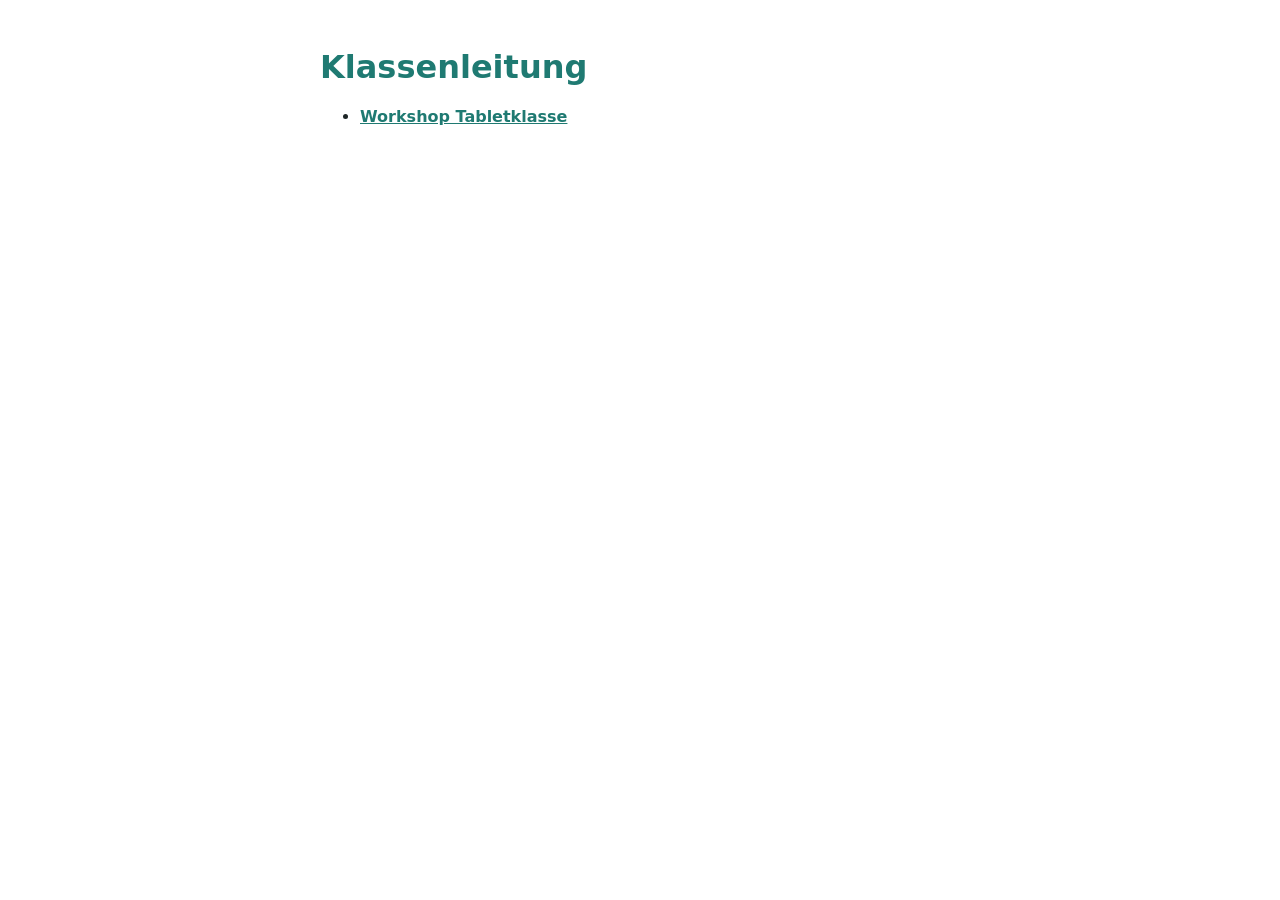
<file: index.html>
<!doctype html><html lang="de"><head><meta charset="utf-8"><meta name="viewport" content="width=device-width, initial-scale=1"><title>Klassenleitung</title>
<style>body{font-family:"Avenir Next",system-ui,sans-serif;max-width:640px;margin:48px auto;padding:0 16px;color:#1d2526;background:#fff}h1{color:#1f7a72}a{color:#1f7a72;font-weight:600}</style></head>
<body><h1>Klassenleitung</h1><ul><li><a href="tabletklasse/workshop.html">Workshop Tabletklasse</a></li></ul></body></html>
</file>
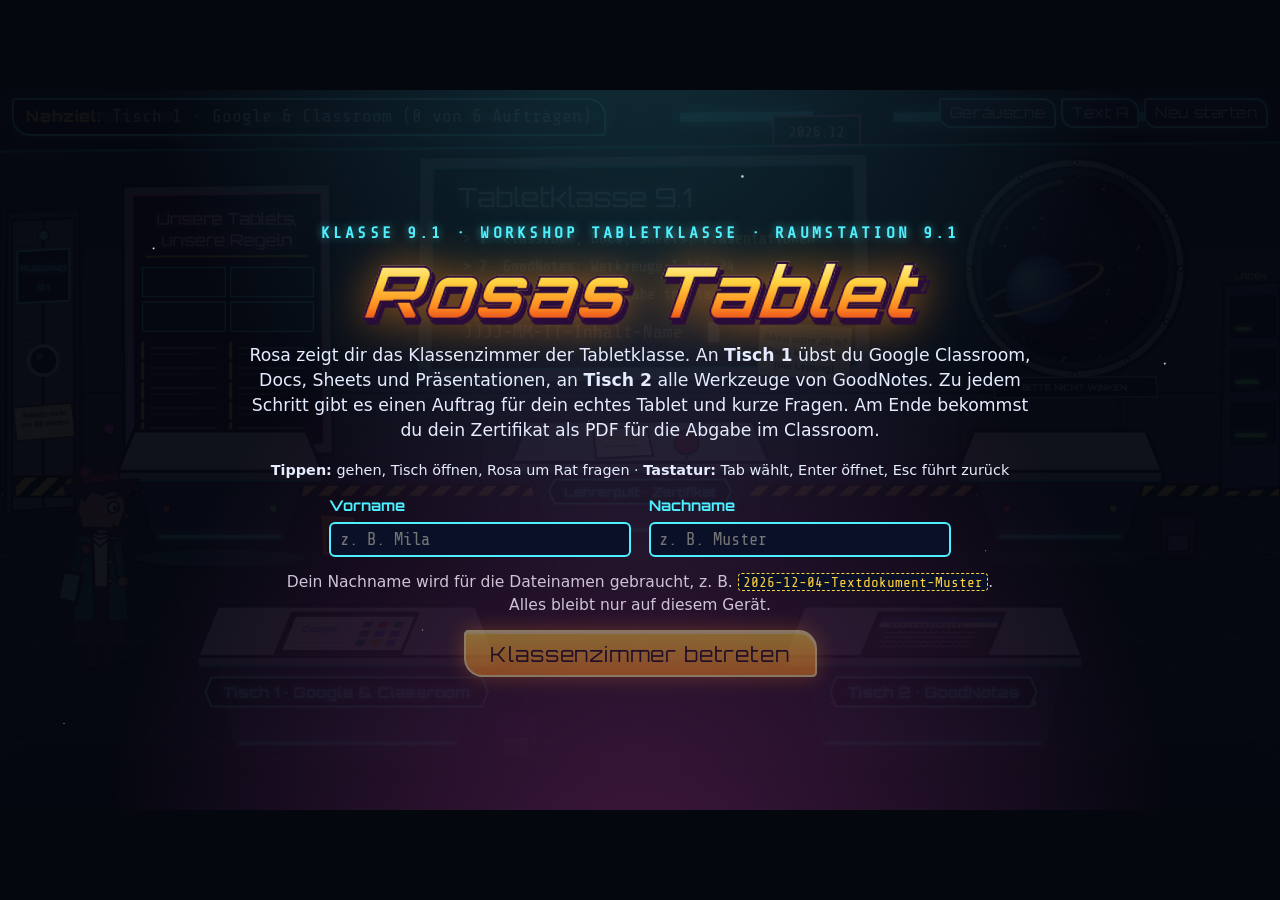
<file: tabletklasse/rosas-tablet.html>
<!doctype html>
<html lang="de">
<head>
<meta charset="utf-8">
<meta name="viewport" content="width=device-width,initial-scale=1,viewport-fit=cover">
<title>Rosas Tablet im All</title>
<link rel="stylesheet" href="https://fonts.googleapis.com/css2?family=Baloo+2:wght@500;700;800&family=Orbitron:wght@500;700;900&family=Share+Tech+Mono&display=swap">
<!--
  Rosas Tablet · Übungsspiel zum Workshop Tabletklasse (Classroom, Docs/Sheets/Präsentationen, GoodNotes-Werkzeugleiste 1–24)
  Stil wie Rosas Säurelabor (Chemie 9): Canvas-Klassenzimmer, Rosa läuft zu den Tischen, Comic-Fenster je Tisch, Zertifikat als PDF.
  Quelle: tabletklasse/rosas-tablet.src.html, Ausgabe rosas-tablet.html via build.py (Screenshot + Regeln eingesetzt).
  Nie rosas-tablet.html von Hand bearbeiten.
-->
<style>
:root{
  --ink:#2b1d2e; --paper:#f6eedb; --brass:#d9a441; --brassL:#f2cf6b;
  --teal:#1f7a72; --tealL:#8fd0d6; --rose:#c8364f; --ok:#3f7a3a; --okL:#dff0d2; --bad:#a3332b; --badL:#f6dcd6;
  --stageBg:#1a1220; --display:"Baloo 2","Trebuchet MS","Gill Sans",system-ui,sans-serif;
  --body:"Trebuchet MS","Gill Sans",system-ui,sans-serif; --ts:1; color-scheme:dark
}
html,body{margin:0;height:100%;background:var(--stageBg);color:var(--paper);font-family:var(--body);overflow:hidden;-webkit-user-select:none;user-select:none}
#stage{position:absolute;left:50%;top:50%;transform:translate(-50%,-50%);aspect-ratio:16/9;width:min(100vw,calc(100vh*16/9));max-width:100%;max-height:100%;container-type:inline-size;overflow:hidden;background:var(--stageBg)}
canvas.room{position:absolute;inset:0;width:100%;height:100%;display:block;touch-action:none}
.ui{position:absolute;font-size:calc(1.35cqw*var(--ts))}
button{font:inherit;font-size:1em;color:var(--paper);background:rgba(43,29,46,.88);border:2px solid var(--brass);border-radius:.4em;padding:.25em .6em;cursor:pointer}
button:hover,button:focus-visible{background:#4a3557;outline:none;border-color:var(--brassL)}
button:disabled{opacity:.45;cursor:default}
button[aria-pressed=false]{opacity:.6;text-decoration:line-through}
#top{left:0;right:0;top:0;display:flex;justify-content:space-between;align-items:flex-start;padding:.6cqw .9cqw;gap:1cqw;pointer-events:none}
#goal{background:rgba(43,29,46,.8);border:2px solid var(--brass);border-radius:.4em;padding:.3em .7em;max-width:56%;line-height:1.3}
#goal b{color:var(--brassL)}
#btns{display:flex;gap:.4cqw;pointer-events:auto;flex-wrap:wrap;justify-content:flex-end}
#bottom{left:0;right:0;bottom:0;height:6cqw;display:flex;align-items:center;gap:1cqw;padding:0 1.2cqw;background:linear-gradient(transparent,rgba(26,18,32,.9) 45%);pointer-events:none}
#label{flex:1;min-height:1.4em;text-shadow:0 0 4px #000,0 0 2px #000}
#label small{opacity:.8}
.card{inset:0;display:flex;flex-direction:column;align-items:center;justify-content:center;text-align:center;background:rgba(26,18,32,.9);gap:1.1cqw;padding:3cqw;box-sizing:border-box}
.card h1{font-family:var(--display);font-weight:800;font-size:3em;line-height:1;margin:0;color:var(--brassL)}
.card p{max-width:46em;margin:0;line-height:1.45}
.card .row{display:flex;gap:1cqw;flex-wrap:wrap;justify-content:center}
.card button{font-size:1.25em;padding:.4em 1.2em}
.kicker{font-family:var(--display);font-weight:700;letter-spacing:.12em;text-transform:uppercase;color:var(--tealL);font-size:.95em}
.names{display:grid;grid-template-columns:1fr 1fr;gap:.4em 1em;width:min(36em,90%);text-align:left}
.names label{font-weight:bold}
input[type=text]{font:inherit;width:100%;box-sizing:border-box;border:2px solid var(--ink);border-radius:.35em;padding:.35em .5em;background:#fffdf6;color:var(--ink);-webkit-user-select:text;user-select:text}
.fn{font-family:Menlo,"Courier New",monospace;font-size:.92em;background:#fff6dc;border:1px dashed var(--brass);border-radius:.25em;padding:0 .3em;white-space:nowrap;color:var(--ink)}

/* ---------- Tischfenster ---------- */
#st{inset:1.4cqw 1.4cqw 1.1cqw;display:flex;flex-direction:column;background:var(--paper);color:var(--ink);border:.35cqw solid var(--ink);border-radius:.6cqw;box-shadow:.6cqw .6cqw 0 rgba(0,0,0,.55);overflow:hidden;font-size:calc(1.22cqw*var(--ts))}
#st.pop{animation:pop .45s cubic-bezier(.2,1.4,.4,1)}
@keyframes pop{from{transform:scale(.25);opacity:0}to{transform:scale(1);opacity:1}}
.st-head{display:flex;align-items:center;gap:.8em;padding:.45em .8em;background:var(--ink);color:var(--paper)}
.st-lp{font-family:var(--display);font-weight:800;background:var(--brass);color:var(--ink);border-radius:.3em;padding:0 .45em;font-size:1.2em}
.st-head h2{font-family:var(--display);font-weight:800;font-size:1.5em;margin:0;flex:1;line-height:1.1}
.st-body{flex:1;display:grid;grid-template-columns:56% 44%;min-height:0}
.st-left{display:flex;flex-direction:column;gap:.5em;padding:.7em;border-right:.2cqw solid var(--ink);min-width:0;min-height:0;background:#e9dfc7;justify-content:center}
#gcv{width:100%;aspect-ratio:1400/874;display:block;border:.22cqw solid var(--ink);border-radius:.3em;background:#2b2b2b}
#stCap{font-size:.9em;line-height:1.35;color:#4a3557}
.st-right{overflow-y:auto;padding:.8em 1em 2em;min-width:0;line-height:1.42;-webkit-user-select:text;user-select:text;scroll-behavior:smooth}
.st-right h3{font-family:var(--display);font-weight:800;font-size:1.3em;margin:.5em 0 .3em;line-height:1.15}
.nr{display:inline-block;min-width:1.5em;text-align:center;background:var(--teal);color:#fff;border-radius:.3em;padding:0 .25em;margin-right:.3em;font-size:.9em}
.chips{display:flex;gap:.25em;flex-wrap:wrap;margin:.1em 0 .4em}
.chips button{font-size:.72em;color:var(--ink);background:var(--paper);border:2px solid var(--ink);border-radius:1em;padding:0 .5em;opacity:.45}
.chips button.on{opacity:1;background:var(--brassL)}
.chips button.done{opacity:1;background:var(--okL)}
.chips button:disabled{cursor:default}
.ctx{background:#fff6dc;border:2px dashed var(--brass);border-radius:.4em;padding:.4em .65em;margin:.4em 0}
.ctx b.who{font-family:var(--display);color:var(--rose)}
.check{display:flex;gap:.5em;align-items:center;margin:.6em 0;padding:.4em .6em;border:2px solid var(--ink);border-radius:.45em;background:#fff;cursor:pointer;font-weight:bold}
.check input{width:1.3em;height:1.3em;accent-color:var(--ok);flex:none}
.check.ok{border-color:var(--ok);background:var(--okL)}
.simstate{font-size:.92em;padding:.3em .6em;border-left:.3em solid var(--teal);background:#e6f2f0;border-radius:0 .3em .3em 0;margin:.4em 0}
.simstate.ok{border-color:var(--ok);background:var(--okL)}
.tipbtn{color:var(--ink);background:#fff;border-color:var(--brass);font-size:.88em;margin:.2em 0}
.tip{font-size:.92em;background:#fff6dc;border-left:.3em solid var(--brass);padding:.3em .55em;margin:.3em 0;border-radius:0 .3em .3em 0}
.mc{border:3px solid var(--ink);border-radius:.5em;padding:.6em .7em;background:#fff;margin:.6em 0}
.mc .q{font-weight:bold;margin-bottom:.4em}
.opts{display:flex;flex-direction:column;gap:.35em}
.opt{color:var(--ink);background:var(--paper);border:2px solid var(--ink);text-align:left;line-height:1.35;padding:.35em .6em;border-radius:.4em}
.opt:hover,.opt:focus-visible{background:#fff1c4;color:var(--ink)}
.opt.wrong{background:var(--badL);border-color:var(--bad);cursor:default}
.opt.wrong::before{content:"✗ ";font-weight:bold;color:var(--bad)}
.why{font-size:.9em;background:var(--badL);border-left:.3em solid var(--bad);padding:.25em .5em;margin:.1em 0 .2em .8em;border-radius:0 .3em .3em 0}
.reveal{border:3px solid var(--ok);background:var(--okL);border-radius:.5em;padding:.5em .7em;margin:.6em 0}
.reveal .lbl{font-family:var(--display);font-weight:800;color:var(--ok);font-size:.9em;letter-spacing:.04em;text-transform:uppercase}
.reveal .ans{font-weight:bold;margin:.15em 0 .2em}
.reveal p{margin:.2em 0}
.next{display:block;width:100%;margin:.8em 0 .2em;text-align:left;font-family:var(--display);font-weight:700;font-size:1.12em;line-height:1.25;color:var(--ink);background:var(--brassL);border:3px solid var(--ink);border-radius:.5em;padding:.5em .8em;box-shadow:.25em .25em 0 var(--ink)}
.next:hover,.next:focus-visible{background:#ffe08f;color:var(--ink)}
.next::before{content:"▶ "}
.back{display:block;width:100%;margin:.8em 0;font-family:var(--display);font-weight:800;font-size:1.1em;color:var(--paper);background:var(--teal);border:3px solid var(--ink);border-radius:.5em;padding:.45em .8em;box-shadow:.25em .25em 0 var(--ink)}
.wait{font-size:.92em;color:#6b5a6e;font-style:italic;margin:.6em 0}

/* ---------- Tablet-Simulation (Google) ---------- */
.tabframe{position:relative;width:100%;aspect-ratio:4/3;background:#1d1d1f;border-radius:1.2em;padding:.9em;box-sizing:border-box;box-shadow:.25em .25em 0 rgba(0,0,0,.35)}
#sim{position:relative;width:100%;height:100%;background:#fff;border-radius:.4em;overflow:hidden;font-family:system-ui,-apple-system,"Segoe UI",Roboto,sans-serif;font-size:.8em;color:#1f1f1f;line-height:1.3}
#simMsg{font-size:.95em;line-height:1.35;background:#fff;border:2px solid var(--ink);border-radius:.45em;padding:.35em .6em;min-height:2.6em}
#simMsg b{color:var(--teal)}
#simMsg.bad{border-color:var(--bad);background:var(--badL)}
#simMsg.ok{border-color:var(--ok);background:var(--okL)}
#sim button{font:inherit;color:inherit;background:none;border:0;padding:0;border-radius:.4em;cursor:pointer}
#sim button:hover{background:rgba(26,115,232,.08)}
#sim .pulse{animation:pulse 1s ease-in-out infinite;box-shadow:0 0 0 .25em rgba(217,112,42,.85)!important;position:relative;z-index:2}
@keyframes pulse{50%{box-shadow:0 0 0 .55em rgba(217,112,42,.25)}}
#sim .shake{animation:shake .3s}
@keyframes shake{25%{transform:translateX(-4px)}75%{transform:translateX(4px)}}
.g-top{display:flex;align-items:center;gap:.8em;padding:.6em .9em;border-bottom:1px solid #e3e3e3;height:3.2em;box-sizing:border-box}
.g-top .ttl{font-size:1.3em;flex:1;display:flex;align-items:center;gap:.45em}
.g-top .sub{font-size:.75em;color:#555;display:block}
.g-dots{width:2.4em;height:2.4em;display:grid!important;place-items:center}
.ava{width:2em;height:2em;border-radius:50%;background:#7b5ea7;color:#fff;display:grid;place-items:center;font-weight:600;flex:none}
.google{font-size:3.6em;font-weight:600;letter-spacing:-.02em;text-align:center;margin-top:1.2em}
.google span:nth-child(1){color:#4285f4}.google span:nth-child(2){color:#ea4335}.google span:nth-child(3){color:#fbbc05}.google span:nth-child(4){color:#4285f4}.google span:nth-child(5){color:#34a853}.google span:nth-child(6){color:#ea4335}
.gsearch{width:70%;margin:1.2em auto;border:1px solid #dfe1e5;border-radius:2em;padding:.7em 1.1em;color:#777}
.g-launch{position:absolute;right:.8em;top:3.4em;width:52%;background:#f3f6fc;border-radius:1.2em;box-shadow:0 .3em 1.2em rgba(0,0,0,.25);padding:.9em;z-index:3}
.g-launch h4{margin:.1em .3em .6em;font-weight:500;font-size:1.15em}
.g-grid{display:grid;grid-template-columns:repeat(3,1fr);gap:.4em}
.g-app{display:flex!important;flex-direction:column;align-items:center;gap:.3em;padding:.45em .2em!important;font-size:.92em}
.g-app svg{width:2.6em;height:2.6em}
.cr-cards{display:grid;grid-template-columns:repeat(2,1fr);gap:.8em;padding:.9em}
.cr-card{border:1px solid #dadce0!important;border-radius:.6em!important;overflow:hidden;text-align:left;display:block}
.cr-card .bn{height:3.4em;padding:.5em .7em;color:#fff;box-sizing:border-box}
.cr-card .bn b{display:block;font-size:1.15em}
.cr-card .ft{height:2.2em}
.cr-banner{margin:.7em .9em;border-radius:.6em;background:#3c7d5a;color:#fff;padding:.9em 1em}
.cr-banner b{font-size:1.4em;display:block}
.cr-tabs{display:flex;gap:1.6em;padding:0 1em;border-bottom:1px solid #e3e3e3}
.cr-tabs button{padding:.6em .2em!important;border-radius:0!important;border-bottom:.2em solid transparent!important}
.cr-tabs button.cur{color:#1967d2;border-bottom-color:#1967d2!important}
.cr-post{margin:.7em .9em;border:1px solid #dadce0!important;border-radius:.6em!important;padding:.7em .8em!important;display:flex!important;gap:.7em;align-items:center;text-align:left;width:calc(100% - 1.8em)}
.cr-ic{width:2.3em;height:2.3em;border-radius:50%;background:#1967d2;color:#fff;display:grid;place-items:center;flex:none;font-size:1em}
.cr-ic.v{background:#9b6bd6}
.cr-item{display:flex!important;gap:.7em;align-items:center;width:calc(100% - 1.8em);margin:0 .9em;padding:.7em .4em!important;border-bottom:1px solid #e3e3e3!important;border-radius:0!important;text-align:left}
.cr-item .meta{margin-left:auto;font-size:.82em;color:#5f6368;font-style:italic;white-space:nowrap}
.cr-task{display:grid;grid-template-columns:1.55fr 1fr;gap:.9em;padding:.8em .9em;height:calc(100% - 3.2em);box-sizing:border-box}
.cr-task .txt{overflow:auto;font-size:.88em}
.cr-task h5{font-size:1.45em;font-weight:500;color:#1967d2;margin:.1em 0 .2em}
.cr-task .by{color:#5f6368;font-size:.9em;border-bottom:1px solid #1967d2;padding-bottom:.4em;margin-bottom:.4em}
.cr-task p{margin:.35em 0}
.cr-side{border:1px solid #dadce0;border-radius:.7em;padding:.8em;box-shadow:0 .1em .4em rgba(0,0,0,.08);align-self:start;display:flex;flex-direction:column;gap:.5em}
.cr-side .hd{display:flex;justify-content:space-between;font-size:1.05em}
.cr-side .st0{color:#188038;font-size:.85em}
.cr-side .st1{color:#5f6368;font-size:.85em}
.btn-o{border:1px solid #dadce0!important;color:#1967d2!important;padding:.5em .6em!important;font-weight:500!important;text-align:center}
.btn-b{background:#1967d2!important;color:#fff!important;padding:.5em .6em!important;font-weight:500!important;text-align:center}
.att{display:flex;gap:.4em;align-items:center;border:1px solid #dadce0;border-radius:.4em;padding:.3em .4em;font-size:.8em;word-break:break-all}
.att svg{width:1.6em;height:1.6em;flex:none}
.menu{position:absolute;background:#fff;border-radius:.5em;box-shadow:0 .2em 1em rgba(0,0,0,.3);padding:.4em 0;z-index:3;min-width:13em}
.menu button{display:flex!important;gap:.6em;align-items:center;width:100%;padding:.45em 1em!important;border-radius:0!important;text-align:left}
.menu button svg{width:1.4em;height:1.4em}
.menu hr{border:0;border-top:1px solid #e3e3e3;margin:.3em 0}
.menu .lab{font-size:.8em;color:#5f6368;padding:.2em 1em}
.scrim{position:absolute;inset:0;background:rgba(0,0,0,.32);z-index:2}
.dlg{position:absolute;left:50%;top:50%;transform:translate(-50%,-50%);width:62%;background:#fff;border-radius:.8em;padding:1em 1.2em;z-index:4;box-shadow:0 .3em 1.4em rgba(0,0,0,.35)}
.dlg h6{font-size:1.25em;font-weight:500;margin:0 0 .5em}
.dlg .row{display:flex;justify-content:flex-end;gap:.6em;margin-top:.8em}
.dlg .row button{padding:.4em .9em!important;color:#1967d2;font-weight:600}
.dlg input{font:inherit;width:100%;box-sizing:border-box;border:0;border-bottom:2px solid #1967d2;padding:.3em 0;margin-top:.3em;font-family:Menlo,monospace;font-size:.9em}
.fab{position:absolute;right:1.2em;bottom:1.2em;width:3.6em;height:3.6em;border-radius:1em!important;background:#fff!important;box-shadow:0 .2em .6em rgba(0,0,0,.3);display:grid!important;place-items:center;font-size:1.6em}
.empty{padding:2em;color:#5f6368;text-align:center}
.ed-bar{display:flex;align-items:center;gap:.6em;padding:.5em .8em;border-bottom:1px solid #e3e3e3}
.ed-bar svg{width:2em;height:2em;flex:none}
.ed-title{padding:.2em .4em!important;border:1px solid transparent!important;font-size:1.1em;text-align:left}
.ed-title.named{font-family:Menlo,monospace;font-size:.85em}
.ed-tools{height:1.8em;background:#edf2fa;margin:.3em .8em;border-radius:1em}
.doc-page{background:#fff;margin:.6em auto;width:62%;height:62%;box-shadow:0 0 .3em rgba(0,0,0,.2);padding:1em;box-sizing:border-box;color:#999}
.sh-grid{margin:.4em .8em;display:grid;grid-template-columns:2em repeat(5,1fr);border-left:1px solid #ddd;border-top:1px solid #ddd;font-size:.8em}
.sh-grid div{border-right:1px solid #ddd;border-bottom:1px solid #ddd;height:1.6em;text-align:center;color:#666}
.sh-grid div.h{background:#f8f9fa}
.sl-wrap{display:flex;gap:.6em;padding:.6em .8em;height:70%}
.sl-thumbs{width:18%;display:flex;flex-direction:column;gap:.4em}
.sl-thumbs div{aspect-ratio:16/9;border:2px solid #1a73e8;border-radius:.2em}
.sl-main{flex:1;aspect-ratio:16/9;align-self:flex-start;border:1px solid #ddd;box-shadow:0 0 .3em rgba(0,0,0,.15);display:grid;place-items:center;color:#999;font-size:1.2em}
.pick{padding:.4em .9em}
.pick button{display:flex!important;gap:.6em;align-items:center;width:100%;padding:.55em .5em!important;border-bottom:1px solid #eee!important;border-radius:0!important;text-align:left;font-family:Menlo,monospace;font-size:.82em}
.pick button.sel{background:#e8f0fe!important}
.pick button svg{width:1.6em;height:1.6em;flex:none}
.done-badge{display:inline-block;color:#188038;font-weight:600}

/* ---------- Zertifikat ---------- */
#cert{inset:1.6cqw;background:var(--paper);color:var(--ink);border:.35cqw solid var(--ink);border-radius:.6cqw;box-shadow:.6cqw .6cqw 0 rgba(0,0,0,.55);display:flex;flex-direction:column;overflow:hidden;z-index:6}
#certBody{overflow:auto;padding:.8em 1.1em 2em;line-height:1.4}
#certBody .acts{display:flex;gap:.6em;flex-wrap:wrap;align-items:center;margin:.5em 0}
#certBody .acts button{color:var(--ink);background:var(--brassL);border-color:var(--ink);font-family:var(--display);font-weight:800;font-size:1.1em}
#certCv{display:block;width:100%;max-width:62em;margin:.6em auto;border:1px solid #d8ccb0;border-radius:.3em;background:#fff}
.srcnote{font-size:.9em;color:#5a4a5e}
[hidden]{display:none!important}
#turn{display:none}
@media (orientation:portrait) and (max-width:820px){#turn{display:flex;position:fixed;inset:0;z-index:20;background:var(--stageBg);color:var(--paper);align-items:center;justify-content:center;text-align:center;padding:24px;font-size:20px;line-height:1.4;font-family:var(--display)}}
@media (prefers-reduced-motion:reduce){#st.pop{animation:none}#sim .pulse{animation:none}}
/* ---------- Space-Thema wie Rosas Proteine (Raumstation Peptidia) ---------- */
:root{
  --ink:#0b1020; --paper:#e6ecff; --brass:#4ef0ff; --brassL:#ffd23f; --teal:#1593a8; --tealL:#4ef0ff;
  --ok:#3ee08f; --okL:#0f2e25; --bad:#ff5a6e; --badL:#3a1420; --warn:#ffb84d; --warnL:#33240c;
  --stageBg:#05070f; --mag:#ff4fd8; --cyan:#4ef0ff; --panel:#0d1430; --panel2:#141d3d; --line:#2c3a6b;
  --display:"Orbitron","Trebuchet MS",system-ui,sans-serif; --mono:"Share Tech Mono","Courier New",monospace
}
html,body{background:radial-gradient(1px 1px at 20% 30%,#fff8,transparent),radial-gradient(1px 1px at 70% 80%,#fff6,transparent),radial-gradient(1.5px 1.5px at 85% 15%,#fff9,transparent),var(--stageBg)}
button{color:var(--paper);background:linear-gradient(#1f2a52,#0d1430);border:2px solid var(--cyan);border-radius:.2em .9em .2em .9em;box-shadow:0 0 .5em rgba(78,240,255,.35),inset 0 1px 0 rgba(255,255,255,.18);font-family:var(--display);font-size:.85em;letter-spacing:.04em}
button:hover,button:focus-visible{background:linear-gradient(#3a1f5c,#1b0d33);border-color:var(--mag);box-shadow:0 0 .8em rgba(255,79,216,.6)}
#goal{background:rgba(5,9,22,.82);border:2px solid var(--cyan);border-radius:.2em 1em .2em 1em;box-shadow:0 0 .8em rgba(78,240,255,.3);font-family:var(--mono);font-size:1.05em}
#goal b{color:var(--brassL);font-family:var(--display);font-size:.85em;letter-spacing:.06em}
#bottom{background:linear-gradient(transparent,rgba(5,7,15,.92) 45%)}
#label{font-family:var(--mono);font-size:1.1em;color:var(--cyan);text-shadow:0 0 6px rgba(78,240,255,.7)}

/* Titelkarte im Stil eines Pulp-Comic-Covers */
.card{background:radial-gradient(ellipse at 50% 120%,rgba(255,79,216,.25),transparent 60%),radial-gradient(ellipse at 50% -20%,rgba(78,240,255,.18),transparent 55%),rgba(5,7,15,.94)}
.card::before{content:"";position:absolute;inset:0;pointer-events:none;background-image:radial-gradient(1.5px 1.5px at 12% 22%,#fff,transparent),radial-gradient(1px 1px at 33% 75%,#fffa,transparent),radial-gradient(2px 2px at 58% 12%,#fff,transparent),radial-gradient(1px 1px at 77% 64%,#fff8,transparent),radial-gradient(1.5px 1.5px at 91% 38%,#fff,transparent),radial-gradient(1px 1px at 5% 88%,#fff9,transparent),radial-gradient(1px 1px at 46% 46%,#fff6,transparent)}
.card>*{position:relative}
.card h1{font-family:var(--display);font-weight:900;font-size:4.2em;font-style:italic;letter-spacing:.02em;transform:skew(-6deg);
  background:linear-gradient(#fff6b0 0%,#ffd23f 35%,#ff8a1f 70%,#d6261e 100%);-webkit-background-clip:text;background-clip:text;color:transparent;
  -webkit-text-stroke:.03em #2a0c3a;filter:drop-shadow(.06em .08em 0 #2a0c3a) drop-shadow(0 0 .3em rgba(255,138,31,.55))}
.kicker{font-family:var(--mono);color:var(--cyan);letter-spacing:.2em;text-shadow:0 0 8px rgba(78,240,255,.6)}
.card button#bStart,.card .row button{font-size:1.2em;background:linear-gradient(#ffd23f,#ff8a1f);color:#1a0b22;border-color:#fff3a8;box-shadow:0 0 1em rgba(255,138,31,.6),inset 0 2px 0 rgba(255,255,255,.5)}
.card .row button:hover{background:linear-gradient(#fff3a8,#ffd23f)}

/* Stationsfenster als Datapad */
#st,#ov,#cert{background:var(--panel);color:var(--paper);border:.3cqw solid #7e8aa8;border-radius:.4cqw 1.6cqw .4cqw 1.6cqw;box-shadow:0 0 0 .25cqw #0b1020,0 0 2cqw rgba(78,240,255,.35)}
.st-head{background:linear-gradient(90deg,#1a2238,#28324f 60%,#3a1f5c);color:var(--paper);border-bottom:2px solid var(--cyan)}
.st-head h2{font-family:var(--display);font-weight:700;letter-spacing:.03em;color:#fff}
.st-lp{background:var(--brassL);color:#1a0b22;font-family:var(--display);border-radius:.2em .6em;box-shadow:0 0 .6em rgba(255,210,63,.6)}
.st-left{background:#0a1028;border-right:2px solid var(--line)}
#stCap{color:#9fb0dd;font-family:var(--mono)}
.st-right{background:linear-gradient(rgba(78,240,255,.03) 50%,transparent 50%) 0 0/100% 4px,var(--panel);scrollbar-color:var(--cyan) var(--panel)}
.st-right h3{font-family:var(--display);font-weight:700;color:var(--cyan);letter-spacing:.03em;font-size:1.1em}
.ctx{background:#1a1735;border:2px dashed var(--mag);color:#f1e6ff}
.srcnote,.credits{color:#8c9acb}
.next{font-family:var(--display);font-weight:700;font-size:1em;letter-spacing:.03em;color:#1a0b22;background:linear-gradient(#ffd23f,#ff8a1f);border:2px solid #fff3a8;border-radius:.2em 1em .2em 1em;box-shadow:0 0 .9em rgba(255,138,31,.45)}
.next:hover,.next:focus-visible{background:linear-gradient(#fff3a8,#ffd23f);color:#1a0b22}
.next::before{content:"» "}
.mc{background:var(--panel2);border:2px solid var(--line);border-radius:.3em 1em .3em 1em}
.nr{color:var(--mag);font-family:var(--mono)}
.opt{color:var(--paper);background:#0a1028;border:2px solid var(--line);font-family:inherit;font-size:1em;letter-spacing:0;border-radius:.3em;box-shadow:none}
.opt:hover,.opt:focus-visible{background:#1b1440;color:#fff;border-color:var(--mag);box-shadow:0 0 .6em rgba(255,79,216,.45)}
.opt.wrong{background:var(--badL);border-color:var(--bad);color:#ffd5db}
.reveal{background:var(--okL);border:2px solid var(--ok);box-shadow:0 0 .7em rgba(62,224,143,.3)}
.back{color:#05070f;background:var(--cyan);border:2px solid #c9fbff;font-family:var(--display);box-shadow:0 0 .9em rgba(78,240,255,.5)}
#certBody input[type=text],#start input[type=text]{background:#0a1028;color:#fff;border-color:var(--cyan);font-family:var(--mono)}
#certBody .acts button,.st-head .langBtn{color:#1a0b22;background:var(--brassL);border-color:var(--brassL)}
.reveal .lbl{font-family:var(--display)}
#gcv{border:.2cqw solid var(--cyan);box-shadow:0 0 .8em rgba(78,240,255,.3)}
.tabframe{background:#0b1020;box-shadow:0 0 0 .2em #7e8aa8,0 0 1.2em rgba(78,240,255,.35)}
#simMsg{background:var(--panel2);color:var(--paper);border-color:var(--line);font-family:var(--mono)}
#simMsg b{color:var(--cyan)}
#simMsg.bad{background:var(--badL);border-color:var(--bad)}#simMsg.ok{background:var(--okL);border-color:var(--ok)}
#sim button{box-shadow:none;letter-spacing:0;font-family:inherit;font-size:inherit;border-radius:.4em}
#sim button:hover{box-shadow:none}
.chips button{color:var(--paper);background:var(--panel2);border-color:var(--line);font-family:var(--mono);box-shadow:none}
.chips button.on{background:var(--brassL);color:#111;border-color:var(--brassL)}
.chips button.done{background:var(--okL);color:var(--ok);border-color:var(--ok)}
.nr{background:var(--mag);color:#fff;font-family:var(--mono)}
.ctx b.who{color:var(--mag);font-family:var(--display)}
.check{background:var(--panel2);border-color:var(--line);color:var(--paper)}
.check.ok{background:var(--okL);border-color:var(--ok)}
.simstate{background:#0f2238;border-left-color:var(--cyan)}
.simstate.ok{background:var(--okL);border-color:var(--ok)}
.tipbtn{color:var(--paper);background:var(--panel2);border-color:var(--gold,#ffd23f)}
.tip{background:#1a1735;border-left-color:var(--brassL)}
.why{background:var(--badL);border-left-color:var(--bad);color:#ffd5db}
.wait{color:#9fb0dd}
.fn{background:#0a1028;color:var(--brassL);border-color:var(--brassL);font-family:var(--mono)}
input[type=text]{background:#0a1028;color:#fff;border-color:var(--cyan);font-family:var(--mono)}
.names label{color:var(--cyan);font-family:var(--display);font-size:.85em}
#certCv{border-color:var(--line)}
.srcnote{color:#9fb0dd}
</style>
</head>
<body>
<div id="turn"><p>Bitte das Tablet quer halten.<br>Rosas Tablet ist für das Querformat gebaut.</p></div>
<div id="stage">
  <canvas id="cv" class="room" aria-label="Klassenzimmer der 9.1 mit zwei Tablet-Tischen"></canvas>
  <div id="top" class="ui">
    <div id="goal"><b>Nahziel:</b> <span id="goaltext"></span></div>
    <div id="btns">
      <button id="bSfx" aria-pressed="true" title="Geräusche an/aus">Geräusche</button>
      <button id="bText" title="Textgröße">Text A</button>
      <button id="bReset" title="Fortschritt löschen">Neu starten</button>
    </div>
  </div>
  <div id="bottom" class="ui"><div id="label" aria-live="polite"></div></div>

  <div id="start" class="ui card">
    <div class="kicker">Klasse 9.1 · Workshop Tabletklasse · Raumstation 9.1</div>
    <h1>Rosas Tablet</h1>
    <p>Rosa zeigt dir das Klassenzimmer der Tabletklasse. An <b>Tisch 1</b> übst du Google Classroom, Docs, Sheets und Präsentationen, an <b>Tisch 2</b> alle Werkzeuge von GoodNotes. Zu jedem Schritt gibt es einen Auftrag für dein echtes Tablet und kurze Fragen. Am Ende bekommst du dein Zertifikat als PDF für die Abgabe im Classroom.</p>
    <p><small><b>Tippen:</b> gehen, Tisch öffnen, Rosa um Rat fragen · <b>Tastatur:</b> Tab wählt, Enter öffnet, Esc führt zurück</small></p>
    <div class="names">
      <label for="vn">Vorname</label><label for="nn">Nachname</label>
      <input type="text" id="vn" autocomplete="off" maxlength="40" placeholder="z. B. Mila">
      <input type="text" id="nn" autocomplete="off" maxlength="40" placeholder="z. B. Muster">
    </div>
    <p class="srcnote" style="color:#cfc3d6">Dein Nachname wird für die Dateinamen gebraucht, z. B. <span class="fn" id="fnPrev">2026-11-23-Textdokument-Muster</span>. Alles bleibt nur auf diesem Gerät.</p>
    <div class="row"><button id="bStart" disabled>Klassenzimmer betreten</button></div>
  </div>

  <div id="st" class="ui" hidden role="dialog" aria-modal="true" aria-labelledby="stTitle">
    <div class="st-head"><span class="st-lp" id="stLp">1</span><h2 id="stTitle"></h2><button id="stClose">Zurück ins Klassenzimmer ✕</button></div>
    <div class="st-body">
      <div class="st-left">
        <div id="simWrap"><div class="tabframe"><div id="sim"></div></div></div>
        <div id="simMsg" aria-live="polite"></div>
        <canvas id="gcv" width="1400" height="874" aria-label="GoodNotes-Werkzeugleiste mit Nummern 1 bis 24, Rosa zeigt auf das aktuelle Werkzeug"></canvas>
        <div id="stCap"></div>
      </div>
      <div class="st-right" id="panel"></div>
    </div>
  </div>

  <div id="end" class="ui card" hidden>
    <div class="kicker">Alles geschafft</div>
    <h1>Bereit für die Tabletklasse</h1>
    <p>Du kennst Classroom, die Google-Apps und die GoodNotes-Werkzeuge 1 bis 24. Denk daran: Erst wenn du im Classroom auf <b>„Abgeben“</b> getippt hast, ist deine Abgabe wirklich angekommen.</p>
    <div class="row"><button id="endCert">Zertifikat nochmal speichern</button><button id="endBack">Weiter im Klassenzimmer</button></div>
  </div>

  <div id="cert" class="ui" hidden role="dialog" aria-modal="true" aria-labelledby="certTitle">
    <div class="st-head"><span class="st-lp">★</span><h2 id="certTitle">Dein Zertifikat</h2><button id="certClose">Zurück ins Klassenzimmer ✕</button></div>
    <div id="certBody">
      <div class="acts"><button id="certPdf">Zertifikat als PDF speichern</button><span id="certMsg" class="srcnote" aria-live="polite"></span></div>
      <p class="srcnote">Der Dateiname folgt der Benennungsregel: <span class="fn" id="certName"></span>. Auf dem iPad landet die Datei in der App <b>Dateien</b> unter <b>Downloads</b>. Von dort fügst du sie im Classroom über <b>Hinzufügen oder erstellen → Datei</b> hinzu.</p>
      <canvas id="certCv" width="2400" height="1697" aria-label="Vorschau des Zertifikats"></canvas>
    </div>
  </div>
</div>

<script>
'use strict';
const SHOT = '[data-uri]';
const REGELN = {"schule": "Rosa-Luxemburg-Gymnasium", "klasse": "9.1", "motto": "Im Gleichgewicht: miteinander digital gerecht", "grundregeln_titel": "Grundregeln im Umgang mit Tablets am Rosa-Luxemburg-Gymnasium", "grundregeln": [{"icon": "school", "kurz": "Nur für die Schule", "text": "Das Tablet werde ich in der Schule nur für schulische Zwecke einsetzen und es im Unterricht nur dann gebrauchen, wenn es mir die Lehrkraft erlaubt."}, {"icon": "battery", "kurz": "Immer einsatzbereit", "text": "Ich bin dafür verantwortlich, dass das Tablet einsatzbereit ist. Dies betrifft insbesondere den Akkuladestand und den Speicherplatz. Zur Sicherheit habe ich mein Ladegerät stets dabei."}, {"icon": "camera", "kurz": "Aufnahmen nur mit Erlaubnis", "text": "Bild-, Ton- und Videoaufnahmen von anderen Personen werde ich nur mit deren ausdrücklichem Einverständnis machen. Im Unterricht benötige ich für Bild-, Ton- und Videoaufnahmen die ausdrückliche Erlaubnis der Lehrkraft."}, {"icon": "shield", "kurz": "Sicher verwahrt", "text": "Ich habe selbst dafür Sorge zu tragen, dass mein Tablet in der Pause sorgfältig und sicher verwahrt wird. Das Tablet verbleibt in der Hülle. Meine Schule übernimmt keine Haftung für Verlust oder Beschädigungen."}], "verpflichtung": "Hiermit verpflichte ich mich, die oben genannten Grundregeln für den Umgang mit dem Tablet einzuhalten. Verstöße gegen die Grundregeln können unter anderem zu folgenden Konsequenzen führen: Internetsperre des Geräts, Sperre einzelner Apps bis hin zu einem temporären Einzug des Geräts.", "klassenregeln": [{"icon": "heart", "titel": "Würde und Respekt, auch digital", "text": "Die Würde des Menschen ist unantastbar. Cybermobbing ist bei uns tabu: keine abwertenden Kommentare, Fotos oder Nachrichten über Mitschüler:innen. Auch „Mitmachen“ (weiterleiten, liken, kommentieren) zählt dazu und kann strafbar sein.", "bezug": "3"}, {"icon": "camera", "titel": "Fotos nur mit ausdrücklicher Erlaubnis", "text": "Ich mache Aufnahmen von anderen nur, wenn sie ausdrücklich zugestimmt haben, und gebe sie nur mit deren Zustimmung weiter. Im Unterricht entscheidet zusätzlich die Lehrkraft.", "bezug": "3"}, {"icon": "backpack", "titel": "Zu Beginn im Rucksack", "text": "Zu Beginn des Unterrichts ist mein Tablet sicher im Rucksack verstaut. Ich hole es erst heraus, wenn die Lehrkraft es erlaubt.", "bezug": "1, 4"}, {"icon": "tabletflat", "titel": "Flach auf dem Tisch", "text": "Wenn ich mit dem Tablet arbeite, liegt es vollständig flach auf dem Tisch und das Display ist gut sichtbar.", "bezug": "1"}, {"icon": "belloff", "titel": "Stumm und „Nicht stören“", "text": "In der Schule sind meine mobilen Geräte stumm geschaltet, „Nicht stören“ ist aktiv und Benachrichtigungen sind aus.", "bezug": "1"}, {"icon": "socialoff", "titel": "Kein Social Media in der Schule", "text": "Social Media ist kein schulischer Zweck und lenkt vom Lernen ab. Deshalb bleibt es in der Schule geschlossen.", "bezug": "1"}, {"icon": "hourglass", "titel": "Bewusst statt aus Langeweile", "text": "Ich greife nur mit einem konkreten schulischen Grund zum Tablet, nicht aus Langeweile. Ich achte auf meine Bildschirmzeit und nutze Bildschirmzeit-Limits.", "bezug": "1"}, {"icon": "people", "titel": "Echte Begegnung", "text": "In der Pause bleibt das Tablet sicher verwahrt. Wir reden und unternehmen etwas miteinander: mindestens eine echte Begegnung pro Tag.", "bezug": "4"}, {"icon": "refresh", "titel": "Fair und gemeinsam", "text": "Wir beteiligen alle, finden Kompromisse und nutzen die Klassengemeinschaft nicht aus. Wir erinnern uns gegenseitig freundlich an die Regeln und wiederholen sie regelmäßig im Klassenrat.", "bezug": "1–4"}], "ziel": ["Spaß", "Lernen", "Zusammenhalt"], "nicht_uebernommen": [{"vorschlag": "„Keine Kontrolle von außen bzw. durch andere Personen (z. B. Lehrkräfte)“", "grund": "widerspricht Grundregel 1 und 3: Ob und wofür das Tablet im Unterricht genutzt wird, entscheidet die Lehrkraft."}], "hinweis": "Die Grundregeln 1–4 gelten unverändert. Unsere Klassenregeln präzisieren sie, schwächen sie aber nicht ab. Vorschläge, die die Grundregeln umgehen würden, wurden nicht aufgenommen."};
const W = 1920, H = 1080, BPM = 100;
const cv = document.getElementById('cv'), ctx0 = cv.getContext('2d');
cv.width = W; cv.height = H;
let ctx = ctx0;
const $ = s => document.querySelector(s);
const esc = s => String(s).replace(/[&<>"]/g, c => ({ '&':'&amp;', '<':'&lt;', '>':'&gt;', '"':'&quot;' }[c]));
const fmt = s => esc(s).replace(/\*\*(.+?)\*\*/g, '<b>$1</b>').replace(/«(.+?)»/g, (_, k) => '<span class="fn">' + esc(fname(k)) + '</span>');

const P = {
  ink:'#2b1d2e', violet:'#4a3557', violetD:'#33243f',
  woodD:'#5a3424', wood:'#8a5332', woodL:'#b9773f', woodXL:'#d39a5a',
  brass:'#d9a441', brassL:'#f2cf6b', tealD:'#1f4f5a', teal:'#1f7a72', tealL:'#8fd0d6', sky:'#8fd0d6', cloud:'#f4ecd8',
  greenD:'#3f7a3a', green:'#6fae4a', rose:'#c8364f', roseL:'#e8667a', orange:'#d9702a',
  skinN:'#d9a07a', wall:'#e6dcc4', lino:'#7c8a7f', hair:'#3a2620', hat:'#3c2a4a', cardigan:'#1f7a72', cardiganD:'#175c56', blouse:'#f7f3ea'
};

// ---------- Dateinamen nach der Benennungsregel Jahr-Monat-Tag-Inhalt-Name ----------
function isoToday(){ const d = new Date(); return d.getFullYear() + '-' + String(d.getMonth() + 1).padStart(2, '0') + '-' + String(d.getDate()).padStart(2, '0'); }
function dmyToday(){ const [y, m, d] = isoToday().split('-'); return d + '-' + m + '-' + y; }
const clean = s => (s || '').normalize('NFC').replace(/[^\p{L}\p{N}]/gu, '');
const NN = () => clean(G.nn) || 'Name';
function fname(inhalt){ return isoToday() + '-' + inhalt + '-' + NN(); }
const INHALT = { text:'Textdokument', sheet:'Tabellenkalkulation', slide:'Präsentation', regeln:'Klassenregeln', cert:'Zertifikat' };

// ---------- Aufgaben Tisch 1: Google & Classroom ----------
const APPS = [['konto', 'Konto'], ['gmail', 'Gmail'], ['drive', 'Drive'], ['classroom', 'Classroom'], ['docs', 'Docs'], ['gemini', 'Gemini'], ['sheets', 'Sheets'], ['slides', 'Präsentati…'], ['kalender', 'Kalender']];
const viaMenu = (app, name) => [
  { scr:'home', t:'dots', h:'Tippe oben rechts auf das <b>9-Punkte-Menü</b> ▦.' },
  { scr:'launcher', t:'app-' + app, h:'Wähle <b>' + name + '</b>.' }];
const newDoc = (kind, name, unb) => [...viaMenu(kind, name),
  { scr:kind + '-home', t:'fab', h:'Tippe auf das große <b>+</b> unten rechts.' },
  { scr:kind + '-menu', t:'new-blank', h:'Wähle <b>Neu</b> (leer).' },
  { scr:kind + '-edit', t:'title', h:'Tippe oben links auf <b>„' + unb + '“</b>, um den Namen zu ändern.' },
  { scr:kind + '-rename', t:'ok', h:'Der richtige Name steht schon drin. Tippe auf <b>OK</b>.' }];

const GOOGLE = [
  { id:'menu', short:'9-Punkte-Menü', title:'Das 9-Punkte-Menü',
    rosa:'Alle Google-Apps erreichst du über das 9-Punkte-Menü oben rechts. Probier es links auf dem Bildschirm aus.',
    auftrag:'Öffne auf deinem Tablet **Safari** und gehe auf **classroom.google.com**. Melde dich mit deinem Schulkonto an. Tippe oben rechts auf das **9-Punkte-Menü** und schau dir an, welche Apps dort liegen.',
    tipp:'Das Symbol besteht aus 3 × 3 kleinen Punkten und liegt direkt links neben deinem runden Profilbild. Hast du die Apps installiert, findest du sie auch als Symbole auf dem Home-Bildschirm.',
    sim:[...viaMenu('classroom', 'Classroom')], end:'cr-home',
    mc:[{ q:'Wofür ist das 9-Punkte-Menü oben rechts da?', opts:[
      { t:'Es öffnet die Liste der Google-Apps wie Classroom, Docs und Sheets.', ok:1, erkl:'Von hier erreichst du alle Google-Apps deines Schulkontos.' },
      { t:'Es öffnet die Einstellungen des iPads wie WLAN, Ton und Helligkeit.', why:'Das sind die iPad-Einstellungen, die öffnest du über die graue Zahnrad-App.' },
      { t:'Es zeigt alle Personen im Kurs mit ihren Namen und Profilbildern.', why:'Die Personen stehen im Kurs unter dem Reiter „Personen“.' },
      { t:'Es meldet dich ab und schließt alle geöffneten Tabs im Browser.', why:'Abmelden geht über dein rundes Profilbild ganz rechts.' }] }] },
  { id:'aufgabe', short:'Aufgabe finden', title:'Die Aufgabe im Classroom',
    rosa:'Im Kurs „Klasse 9.1“ wartet unter Kursaufgaben die Aufgabe zum Tabletworkshop. Findest du sie?',
    auftrag:'Öffne im Classroom den Kurs **Klasse 9.1** → **Kursaufgaben** → **Tabletworkshop (Classroom, Goodnotes und Tabletregeln)**. Lies den Text der Aufgabe genau.',
    tipp:'Die Reiter Stream, Kursaufgaben und Personen liegen oben unter dem Kursnamen. Im Stream erscheint nur eine kurze Meldung, die ganze Aufgabe mit dem Abgabefeld steht unter Kursaufgaben.',
    sim:[{ scr:'cr-home', t:'course', h:'Öffne den Kurs <b>Klasse 9.1</b>.' },
      { scr:'cr-stream', t:['tab-work', 'post'], h:'Tippe oben auf den Reiter <b>Kursaufgaben</b>.' },
      { scr:'cr-work', t:'task', h:'Tippe auf <b>Tabletworkshop (Classroom, Goodnotes und Tabletregeln)</b>.' }], end:'cr-task',
    mc:[{ q:'Ab wann ist die Aufgabe im Classroom für euch sichtbar?', opts:[
      { t:'Am Montag, 23.11.2026, ab 8:25 Uhr', ok:1, erkl:'Die Lehrkraft hat die Aufgabe geplant: Sie wird zum „Streaming-Zeitpunkt“ automatisch veröffentlicht.' },
      { t:'Am Montag, 23.11.2026, ab 7:45 Uhr', why:'Geplant ist 8:25 Uhr, vorher ist die Aufgabe noch unsichtbar.' },
      { t:'Am Sonntag, 22.11.2026, ab 8:25 Uhr', why:'Die Aufgabe erscheint erst am Tag des Workshops.' },
      { t:'Am Dienstag, 24.11.2026, ab 8:25 Uhr', why:'Der Workshop ist am Montag, dann erscheint auch die Aufgabe.' }] },
     { q:'Welche fünf Dateien gebt ihr in dieser Aufgabe ab?', opts:[
      { t:'Klassenregeln (unterschrieben), Zertifikat, Text, Präsentation, Tabelle', ok:1, erkl:'Genau diese fünf Dateien, jeweils richtig benannt.' },
      { t:'Klassenregeln (unterschrieben), Zertifikat, Text, Präsentation, Foto', why:'Ein Foto wird nicht verlangt. Gesucht ist eine Tabellenkalkulation.' },
      { t:'Klassenregeln (unterschrieben), Regelplakat, Text, Präsentation, Tabelle', why:'Das Regelplakat hängt im Klassenraum. Abgegeben wird dein Zertifikat von Rosas Tablet.' },
      { t:'Stundenplan (ausgefüllt), Zertifikat, Text, Präsentation, Tabelle', why:'Ein Stundenplan wird nicht verlangt, wohl aber die unterschriebenen Klassenregeln.' }] }] },
  { id:'namen', short:'Richtig benennen', title:'Dateien richtig benennen',
    rosa:'Ordnung ist das halbe Tabletleben! Jede Datei bekommt einen Namen nach der Regel Jahr-Monat-Tag-Inhalt-Name.',
    auftrag:'Präge dir die Regel ein: **Jahr-Monat-Tag-Inhalt-Name**. Deine fünf Dateien heißen heute: «Textdokument», «Tabellenkalkulation», «Präsentation», «Klassenregeln» und «Zertifikat». Die Endung (.docx, .pdf) ergänzt die App selbst.',
    tipp:'Das Datum steht vorne und läuft vom Großen zum Kleinen: erst das Jahr, dann der Monat, dann der Tag. Danach folgt der Inhalt und ganz am Ende dein Nachname.',
    mc:[{ dyn:'name' },
     { q:'Warum beginnt der Dateiname mit Jahr-Monat-Tag?', opts:[
      { t:'So sortieren sich die Dateien von selbst nach Datum, ältere stehen zuerst.', ok:1, erkl:'Bei Jahr-Monat-Tag ergibt die alphabetische Sortierung genau die zeitliche Reihenfolge.' },
      { t:'So erkennt Google die Datei als Hausaufgabe und gibt sie von selbst ab.', why:'Abgeben musst du immer selbst, mit dem Knopf „Abgeben“.' },
      { t:'So kann niemand außer der Lehrkraft die Datei öffnen oder bearbeiten.', why:'Wer eine Datei öffnen darf, regelt die Freigabe, nicht der Name.' },
      { t:'So wird die Datei kleiner und passt besser in den Speicher des Tablets.', why:'Der Name hat keinen Einfluss auf die Dateigröße.' }] }] },
  { id:'docs', short:'Docs', title:'Ein Textdokument mit Docs',
    rosa:'Jetzt wird es praktisch: Wir erstellen ein Textdokument und geben ihm gleich den richtigen Namen.',
    auftrag:'Erstelle über das 9-Punkte-Menü in **Docs** ein neues leeres Dokument. Schreibe zwei bis drei Sätze: Was hast du heute über Classroom gelernt? Benenne es «Textdokument».',
    tipp:'Docs hat ein blaues Symbol mit weißen Textzeilen. Den Namen änderst du oben links, dort steht zuerst „Unbenanntes Dokument“.',
    sim:newDoc('docs', 'Docs', 'Unbenanntes Dokument'), end:'docs-edit',
    mc:[{ q:'Wo änderst du den Namen eines neuen Google-Dokuments?', opts:[
      { t:'Oben links: auf „Unbenanntes Dokument“ tippen und den Namen eintippen', ok:1, erkl:'Der Titel oben links ist der Dateiname, so erscheint die Datei auch in Drive und im Classroom.' },
      { t:'Unten rechts: auf das große Plus tippen und den Namen eintippen', why:'Das Plus erstellt ein weiteres neues Dokument.' },
      { t:'Im Text: den Namen als Überschrift in die erste Zeile schreiben', why:'Die Überschrift steht nur im Text, der Dateiname bleibt „Unbenanntes Dokument“.' },
      { t:'Im Classroom: beim Abgeben den Namen in einen Kommentar schreiben', why:'Ein Kommentar benennt die Datei nicht um.' }] },
     { q:'Musst du ein Google-Dokument zwischendurch speichern?', opts:[
      { t:'Nein, Docs speichert jede Änderung automatisch in deinem Google Drive.', ok:1, erkl:'Alles liegt sofort in deinem Drive und ist auf jedem Gerät abrufbar.' },
      { t:'Ja, über Teilen und „Speichern unter“, sonst ist beim Schließen alles weg.', why:'Docs speichert automatisch, ein „Speichern unter“ brauchst du nicht.' },
      { t:'Ja, aber nur wenn du es vorher als .docx auf das Tablet herunterlädst.', why:'Ein Download ist nicht nötig, die Datei liegt in Drive.' },
      { t:'Nein, aber es wird nach 24 Stunden automatisch wieder gelöscht.', why:'Google-Dateien bleiben in deinem Drive, bis du sie selbst löschst.' }] }] },
  { id:'sheets', short:'Sheets', title:'Eine Tabelle mit Sheets',
    rosa:'Als Nächstes eine Tabellenkalkulation. Die App heißt Sheets, im Deutschen auch Google Tabellen.',
    auftrag:'Erstelle in **Sheets** eine neue leere Tabelle. Trage in Spalte A die Wochentage Montag bis Freitag ein und in Spalte B jeweils dein Fach in der ersten Stunde. Benenne sie «Tabellenkalkulation».',
    tipp:'Sheets hat ein grünes Symbol mit weißem Gitter. Tippe zweimal auf eine Zelle, um hineinzuschreiben.',
    sim:newDoc('sheets', 'Sheets', 'Unbenannte Tabelle'), end:'sheets-edit',
    mc:[{ q:'Woran erkennst du Sheets im 9-Punkte-Menü?', opts:[
      { t:'Grünes Symbol mit einem Tabellengitter', ok:1, erkl:'Grün mit Gitter: Sheets. Blau mit Zeilen: Docs. Gelb mit Rahmen: Präsentationen.' },
      { t:'Blaues Symbol mit weißen Textzeilen', why:'Das ist Docs, die Textverarbeitung.' },
      { t:'Gelbes Symbol mit einem Folienrahmen', why:'Das ist Präsentationen.' },
      { t:'Grüne Tafel mit einer kleinen Person', why:'Das ist Classroom.' }] },
     { q:'Wofür eignet sich eine Tabellenkalkulation besonders?', opts:[
      { t:'Zahlen und Listen in Zeilen und Spalten ordnen und damit rechnen', ok:1, erkl:'Zum Beispiel Messwerte, Noten-Übersichten oder Kassenlisten.' },
      { t:'Lange Texte mit Überschriften, Absätzen und Seitenzahlen schreiben', why:'Dafür ist Docs gedacht.' },
      { t:'Folien mit Bildern gestalten und sie vor der Klasse präsentieren', why:'Dafür ist Präsentationen gedacht.' },
      { t:'Handschriftliche Notizen mit dem Apple Pencil auf Papier anfertigen', why:'Dafür nutzt du GoodNotes.' }] }] },
  { id:'slides', short:'Präsentationen', title:'Eine Präsentation erstellen',
    rosa:'Und zum Schluss an diesem Tisch eine Präsentation. Zwei Folien reichen!',
    auftrag:'Erstelle in **Präsentationen** eine neue leere Präsentation mit zwei Folien: Folie 1 mit deinem Vornamen als Titel, Folie 2 mit einer Klassenregel, die dir besonders wichtig ist. Benenne sie «Präsentation».',
    tipp:'Präsentationen hat ein gelbes Symbol mit weißem Rahmen. Eine neue Folie fügst du über das Plus bzw. „Neue Folie“ hinzu.',
    sim:newDoc('slides', 'Präsentati…', 'Unbenannte Präsentation'), end:'slides-edit',
    mc:[{ q:'Wie fügst du in Präsentationen eine weitere Folie hinzu?', opts:[
      { t:'Über das Plus bzw. „Neue Folie“ bei den Folien', ok:1, erkl:'Die neue Folie erscheint hinter der gerade ausgewählten.' },
      { t:'Über das 9-Punkte-Menü oben rechts im Browser', why:'Das 9-Punkte-Menü öffnet andere Google-Apps.' },
      { t:'Über das Teilen-Symbol und dann „Kopie senden“', why:'Damit verschickst du die Präsentation, eine Folie entsteht nicht.' },
      { t:'Über dein Profilbild und dann „Konto verwalten“', why:'Dort stellst du dein Google-Konto ein.' }] }] },
  { id:'abgabe', short:'Abgeben', title:'Alles im Classroom abgeben', late:1,
    rosa:'Das Wichtigste zum Schluss: Abgeben! Erst mit dem Knopf „Abgeben“ kommt alles bei der Lehrkraft an.',
    auftrag:'Öffne im Classroom die Aufgabe **Tabletworkshop**. Füge unter **Meine Aufgaben** alle fünf Dateien hinzu: Text, Tabelle und Präsentation über **Hinzufügen oder erstellen → Google Drive**, deine Klassenregeln und dein Zertifikat (PDF) über **Hinzufügen oder erstellen → Datei**. Prüfe die Namen und tippe erst dann auf **Abgeben**.',
    tipp:'Die PDFs liegen auf dem iPad in der App Dateien (Downloads bzw. dort, wo du sie gesichert hast), nicht in Drive. Deshalb wählst du für sie „Datei“.',
    sim:[{ scr:'cr-task', t:'add', h:'Tippe unter Meine Aufgaben auf <b>+ Hinzufügen oder erstellen</b>.' },
      { scr:'cr-add', t:'drive', h:'Wähle <b>Google Drive</b>, denn dort liegt dein Textdokument.' },
      { scr:'drive-pick', t:'file-text', h:'Wähle dein <b>Textdokument</b>.' },
      { scr:'drive-picked', t:'insert', h:'Tippe auf <b>Einfügen</b>.' },
      { scr:'cr-task-att', t:'turnin', h:'Hier übst du es mit einer Datei. Tippe auf <b>Abgeben</b>.' },
      { scr:'cr-confirm', t:'confirm', h:'Bestätige mit <b>Abgeben</b>.' }], end:'cr-done',
    mc:[{ q:'Wie fügst du dein Zertifikat-PDF aus den Downloads hinzu?', opts:[
      { t:'Hinzufügen oder erstellen → Datei → in „Dateien“ den Ordner Downloads wählen', ok:1, erkl:'„Datei“ öffnet die Dateien-App des iPads, dort liegt das gespeicherte PDF.' },
      { t:'Hinzufügen oder erstellen → Google Drive → den Ordner „Zuletzt verwendet“ wählen', why:'Das PDF liegt auf dem iPad, nicht in deinem Drive.' },
      { t:'Hinzufügen oder erstellen → Link → den Dateinamen als Internetadresse einfügen', why:'Ein Dateiname ist keine Internetadresse, so kommt das PDF nicht an.' },
      { t:'Hinzufügen oder erstellen → Neu → Docs → das Zertifikat dort hineinkopieren', why:'So entsteht ein neues Textdokument, nicht dein Zertifikat-PDF.' }] },
     { q:'Du hast alle Dateien angehängt, aber nicht auf „Abgeben“ getippt. Was gilt?', opts:[
      { t:'Die Aufgabe steht weiter auf „Zugewiesen“, sie ist nicht abgegeben.', ok:1, erkl:'Erst „Abgeben“ reicht die Dateien ein. Danach steht dort „Abgegeben“.' },
      { t:'Die Aufgabe gilt als abgegeben, sobald die erste Datei angehängt ist.', why:'Anhängen allein reicht nicht, du musst auf „Abgeben“ tippen.' },
      { t:'Die Aufgabe wird um Mitternacht automatisch für dich abgegeben.', why:'Classroom gibt nichts automatisch ab.' },
      { t:'Die Aufgabe gilt als abgegeben, aber nur mit der letzten Datei.', why:'Ohne „Abgeben“ ist gar nichts abgegeben.' }] },
     { q:'Nach dem Abgeben merkst du: Eine Datei fehlt. Was tust du?', opts:[
      { t:'„Abgabe rückgängig machen“, Datei ergänzen und erneut abgeben', ok:1, erkl:'So lange die Aufgabe offen ist, kannst du die Abgabe zurückholen und ergänzen.' },
      { t:'Eine neue Aufgabe im Classroom anlegen und die Datei dort hochladen', why:'Aufgaben legt nur die Lehrkraft an.' },
      { t:'Die fehlende Datei als Kommentar in den Stream der Klasse posten', why:'Dann sieht die ganze Klasse deine Datei, und in der Abgabe fehlt sie weiter.' },
      { t:'Nichts, nach dem Abgeben lässt sich im Classroom nichts mehr ändern', why:'Mit „Abgabe rückgängig machen“ geht es doch.' }] }] }
];

// ---------- Tisch 2: GoodNotes-Werkzeugleiste (Positionen im Screenshot 1400 × 874) ----------
const GN = [
  { n:'1', x:30, y:48, name:'Miniaturansicht', auftrag:'Tippe oben links auf das Kachelsymbol. Füge eine leere Seite hinzu und ziehe sie in der Miniaturansicht an eine andere Stelle.',
    tipp:'In der Miniaturansicht kannst du Seiten auch duplizieren, drehen oder löschen: einfach lange auf eine Seite drücken.',
    mc:[{ q:'Wofür nutzt du die Miniaturansicht?', opts:[
      { t:'Alle Seiten als kleine Bilder sehen, ordnen und schnell hinspringen', ok:1, erkl:'Praktisch bei langen Fach-Heften.' },
      { t:'Den Bildschirm verkleinern, damit mehr Platz für die Handschrift bleibt', why:'Zum Vergrößern und Verkleinern nimmst du zwei Finger.' },
      { t:'Ein Foto der aktuellen Seite aufnehmen und in der Galerie sichern', why:'Fotos fügst du mit Werkzeug 12 ein.' },
      { t:'Die Schriftgröße in allen Textfeldern auf einmal kleiner machen', why:'Die Schrift änderst du beim Textfeld-Werkzeug.' }] }] },
  { n:'2', x:78, y:48, name:'Suchen', auftrag:'Schreibe mit dem Stift das Wort „Tablet“ auf eine Seite. Tippe dann auf die Lupe oben links und suche nach „Tablet“.',
    tipp:'GoodNotes erkennt deine Handschrift. Je ordentlicher du schreibst, desto besser findet die Suche.',
    mc:[{ q:'Was findet die Suche in GoodNotes?', opts:[
      { t:'Getippten Text, Text in PDFs und sogar deine Handschrift', ok:1, erkl:'Deshalb lohnt sich ein Heft pro Fach: Du findest alles wieder.' },
      { t:'Nur die Titel der Dokumente, aber keine Inhalte der Seiten', why:'Die Suche durchsucht auch die Seiten selbst.' },
      { t:'Nur Wörter, die du schon einmal im Internet gesucht hast', why:'Die Suche arbeitet in deinen Dokumenten, nicht im Internet.' },
      { t:'Nur Bilder und Sticker, aber keinen Text und keine Handschrift', why:'Gerade Text und Handschrift werden gefunden.' }] }] },
  { n:'3/4', x:59, y:97, name:'Rückgängig / Wiederholen', auftrag:'Zeichne drei Striche. Mache zwei davon rückgängig und hole einen mit „Wiederholen“ zurück.',
    tipp:'Pfeil nach links: Rückgängig. Pfeil nach rechts: Wiederholen, also das Rückgängig-Machen zurücknehmen.',
    mc:[{ q:'Du hast aus Versehen einen ganzen Absatz wegradiert. Was hilft am schnellsten?', opts:[
      { t:'Auf den Pfeil nach links (Rückgängig) tippen', ok:1, erkl:'Rückgängig nimmt den letzten Schritt zurück, auch das Radieren.' },
      { t:'Auf den Pfeil nach rechts (Wiederholen) tippen', why:'Wiederholen stellt nur etwas wieder her, das du gerade rückgängig gemacht hast.' },
      { t:'Auf das Lasso tippen (Werkzeug 10) und neu ziehen', why:'Was wegradiert ist, kann das Lasso nicht mehr greifen.' },
      { t:'Auf das Textfeld tippen (Werkzeug 13) und abtippen', why:'Das geht, dauert aber viel länger als Rückgängig.' }] }] },
  { n:'5', x:144, y:97, name:'Stift', auftrag:'Wähle den Stift und tippe ihn ein zweites Mal an. Probiere Füller, Kugelschreiber und Pinselstift aus und schreibe deinen Vornamen in drei Farben.',
    tipp:'Farben und Strichstärken erscheinen rechts in der Leiste, sobald der Stift ausgewählt ist.',
    mc:[{ q:'Wie wechselst du die Stiftart, zum Beispiel vom Füller zum Kugelschreiber?', opts:[
      { t:'Das Stift-Symbol noch einmal antippen, dann öffnet sich das Stift-Menü', ok:1, erkl:'Ein zweites Antippen öffnet bei fast allen Werkzeugen deren Einstellungen.' },
      { t:'Lange auf die leere Seite drücken, bis ein Menü mit Stiften erscheint', why:'Langes Drücken auf die Seite öffnet ein anderes Menü (z. B. Einfügen).' },
      { t:'In den iPad-Einstellungen unter „Apple Pencil“ die Stiftart auswählen', why:'Dort stellst du den Pencil selbst ein, nicht die Stifte in GoodNotes.' },
      { t:'In der Miniaturansicht die Seite antippen und dort „Stift“ auswählen', why:'Die Miniaturansicht zeigt nur die Seiten.' }] }] },
  { n:'6', x:198, y:97, name:'Radierer', auftrag:'Radiere ein Wort weg. Tippe den Radierer ein zweites Mal an und probiere „Ganze Striche löschen“ und „Nur Textmarker löschen“ aus.',
    tipp:'Mit „Nur Textmarker löschen“ verschwindet die Markierung, deine Schrift bleibt stehen.',
    mc:[{ q:'Du willst nur die gelbe Markierung entfernen, die Schrift soll bleiben. Was hilft?', opts:[
      { t:'Beim Radierer „Nur Textmarker löschen“ einschalten', ok:1, erkl:'Dann radierst du nur Textmarker-Striche.' },
      { t:'Beim Radierer „Ganze Striche löschen“ einschalten', why:'Dann verschwinden ganze Striche, auch deine Schrift.' },
      { t:'Beim Radierer die Größe ganz nach oben schieben', why:'Ein großer Radierer löscht noch mehr Schrift mit.' },
      { t:'Beim Textmarker Weiß wählen und alles übermalen', why:'Weißer Textmarker deckt auch die Schrift ab.' }] }] },
  { n:'7', x:252, y:97, name:'Textmarker', auftrag:'Schreibe einen Satz und markiere das wichtigste Wort gelb. Probiere beim Textmarker auch die gerade Linie aus.',
    tipp:'Mit gerader Linie werden deine Markierungen schön gleichmäßig.',
    mc:[{ q:'Was unterscheidet den Textmarker vom Stift?', opts:[
      { t:'Er ist durchsichtig, die Schrift darunter bleibt gut lesbar.', ok:1, erkl:'Wie ein echter Textmarker auf Papier.' },
      { t:'Er ist deckend, die Schrift darunter wird ganz übermalt.', why:'Dann wäre er zum Markieren unbrauchbar.' },
      { t:'Er malt nur waagerechte Linien, Kurven sind unmöglich.', why:'Du kannst frei markieren, gerade Linien sind nur eine Option.' },
      { t:'Er verschwindet nach ein paar Sekunden wieder von selbst.', why:'Das macht der Laserpointer (Werkzeug 16).' }] }] },
  { n:'8', x:307, y:97, name:'Tape', auftrag:'Schreibe eine Vokabel mit Übersetzung. Klebe das Tape über die Übersetzung. Tippe auf das Tape, um sie auf- und wieder zuzudecken.',
    tipp:'Das Tape ist ideal für Vokabeln, Fachbegriffe und Formeln: Erst überlegen, dann aufdecken.',
    mc:[{ q:'Wofür eignet sich das Tape besonders?', opts:[
      { t:'Zum Lernen: Lösungen abdecken und durch Antippen aufdecken', ok:1, erkl:'So fragst du dich selbst ab.' },
      { t:'Zum Kleben: Bilder dauerhaft an einer Seite befestigen', why:'Bilder sitzen von selbst fest, dafür braucht es kein Tape.' },
      { t:'Zum Schützen: einzelne Seiten mit einem Passwort sperren', why:'Das Tape deckt nur ab, es ist kein Passwortschutz.' },
      { t:'Zum Verbinden: zwei Dokumente zu einem zusammenfügen', why:'Dokumente verbindest du über Einfügen oder Importieren.' }] }] },
  { n:'9', x:360, y:97, name:'Geometrie-Werkzeug', auftrag:'Zeichne mit dem Geometrie-Werkzeug grob ein Dreieck, einen Kreis und ein Rechteck. Beobachte, was mit deinen Formen passiert.',
    tipp:'Gut für Skizzen in Mathe, Physik und Chemie.',
    mc:[{ q:'Was macht das Geometrie-Werkzeug mit deiner Zeichnung?', opts:[
      { t:'Es macht aus grob gezeichneten Formen saubere Kreise, Linien und Vielecke.', ok:1, erkl:'Deine Skizze wird automatisch ordentlich.' },
      { t:'Es berechnet sofort Fläche und Umfang und schreibt sie neben die Form.', why:'Rechnen musst du schon selbst.' },
      { t:'Es füllt alle gezeichneten Formen mit der zuletzt benutzten Farbe aus.', why:'Die Formen werden gerade gezogen, nicht ausgemalt.' },
      { t:'Es verwandelt deine Handschrift in getippten Text in Druckbuchstaben.', why:'Das geht mit dem Lasso (Werkzeug 10) und „Umwandeln“.' }] }] },
  { n:'10', x:413, y:97, name:'Lasso', auftrag:'Kreise mit dem Lasso ein geschriebenes Wort ein. Verschiebe es, ändere die Farbe und mache es größer.',
    tipp:'Tippe nach dem Einkreisen auf die Auswahl: Dort findest du Farbe, Größe, Kopieren und „Umwandeln“ in getippten Text.',
    mc:[{ q:'Du hast eine Zeichnung an die falsche Stelle gemalt. Wie verschiebst du sie?', opts:[
      { t:'Mit dem Lasso einkreisen und an die neue Stelle ziehen', ok:1, erkl:'Das Lasso wählt aus, dann kannst du verschieben, vergrößern oder kopieren.' },
      { t:'Mit dem Radierer löschen und an der neuen Stelle neu malen', why:'Das geht, ist aber viel mühsamer als das Lasso.' },
      { t:'Mit dem Textmarker umranden und an die neue Stelle ziehen', why:'Der Textmarker markiert nur, er wählt nichts aus.' },
      { t:'Mit dem Laserpointer antippen und an die neue Stelle ziehen', why:'Der Laserpointer zeigt nur kurz auf etwas.' }] }] },
  { n:'11', x:467, y:97, name:'Sticker', auftrag:'Öffne die Sticker und klebe einen auf deine Seite. Mache ihn größer und drehe ihn.',
    tipp:'Eigene Zeichnungen kannst du mit dem Lasso auswählen und als Sticker oder Element sichern.',
    mc:[{ q:'Wie änderst du die Größe eines Stickers auf der Seite?', opts:[
      { t:'Antippen bzw. mit dem Lasso wählen und an den Ecken ziehen', ok:1, erkl:'Genauso wie bei Bildern.' },
      { t:'Mit dem Radierer am Rand vorsichtig etwas kleiner radieren', why:'Damit würdest du den Sticker nur beschädigen.' },
      { t:'In der Miniaturansicht die ganze Seite etwas kleiner ziehen', why:'Die Seite behält ihre Größe.' },
      { t:'Gar nicht, Sticker haben immer dieselbe festgelegte Größe', why:'Sticker lassen sich frei vergrößern und drehen.' }] }] },
  { n:'12', x:520, y:97, name:'Bilder einfügen', auftrag:'Füge ein Foto aus deiner Fotomediathek ein, zum Beispiel von deinem Mäppchen (ohne Personen). Verschiebe es und schneide es zu.',
    tipp:'Denk an Grundregel 3: Fotos von Personen nur mit deren ausdrücklichem Einverständnis, im Unterricht nur mit Erlaubnis der Lehrkraft.',
    mc:[{ q:'Du willst ein Foto deiner Mitschüler:innen in deine Notizen einfügen. Was gilt?', opts:[
      { t:'Alle abgebildeten Personen müssen ausdrücklich zustimmen.', ok:1, erkl:'So steht es in Grundregel 3 und in unserer Klassenregel „Fotos nur mit ausdrücklicher Erlaubnis“.' },
      { t:'Das Foto muss vorher in Schwarz-Weiß umgewandelt werden.', why:'Die Farbe ändert nichts an den Rechten der Personen.' },
      { t:'Nur die Lehrkraft muss dem Foto vorher ausdrücklich zustimmen.', why:'Vor allem die abgebildeten Personen müssen zustimmen.' },
      { t:'Das Foto darf höchstens eine Woche alt und muss scharf sein.', why:'Alter und Schärfe spielen keine Rolle, die Zustimmung schon.' }] }] },
  { n:'13', x:574, y:97, name:'Textfeld', auftrag:'Wähle das Textfeld-Werkzeug, tippe auf die Seite und schreibe deinen Namen mit der Tastatur.',
    tipp:'Ein Textfeld kannst du jederzeit wieder antippen, verschieben und ändern.',
    mc:[{ q:'Wann ist ein Textfeld besser als Handschrift?', opts:[
      { t:'Wenn der Text gut lesbar und leicht änderbar sein soll', ok:1, erkl:'Zum Beispiel für Überschriften oder Plakate.' },
      { t:'Wenn du schnell eine Skizze oder ein Diagramm zeichnest', why:'Dafür sind Stift und Geometrie-Werkzeug besser.' },
      { t:'Wenn du eine Matheformel mit Brüchen und Wurzeln schreibst', why:'Formeln schreibst du mit dem Stift viel schneller.' },
      { t:'Wenn du eine Lösung für das Lernen abdecken möchtest', why:'Dafür gibt es das Tape (Werkzeug 8).' }] }] },
  { n:'22/23', x:1138, y:97, name:'Schriftfarbe und Stil', auftrag:'Markiere den Text in deinem Textfeld. Ändere über 22 die Schriftfarbe und über 23 den Stil des Textfelds.',
    tipp:'Daneben stellst du Schriftart (z. B. AvenirNext) und Schriftgröße (z. B. 40) ein.',
    mc:[{ q:'Die Leiste mit Schriftart, Größe, Schriftfarbe (22) und Stil (23) erscheint, wenn …', opts:[
      { t:'… das Textfeld-Werkzeug ausgewählt ist.', ok:1, erkl:'Bei jedem Werkzeug zeigt der rechte Teil der Leiste dessen Einstellungen.' },
      { t:'… das Stift-Werkzeug ausgewählt ist.', why:'Beim Stift siehst du Farben und Strichstärken, keine Schriftart.' },
      { t:'… das Lupen-Werkzeug ausgewählt ist.', why:'Die Lupe öffnet das Zoomfenster.' },
      { t:'… das Radierer-Werkzeug ausgewählt ist.', why:'Beim Radierer siehst du Radiergrößen.' }] }] },
  { n:'14', x:628, y:97, name:'Lupe (Zoomfenster)', auftrag:'Öffne die Lupe. Schreibe im Zoomfenster unten einen Satz in kleiner, ordentlicher Schrift.',
    tipp:'Das blaue Kästchen auf der Seite zeigt, wo gerade geschrieben wird. Es rückt beim Schreiben von selbst weiter.',
    mc:[{ q:'Wofür ist die Lupe (Zoomfenster) gedacht?', opts:[
      { t:'Klein und ordentlich schreiben: unten groß schreiben, auf der Seite erscheint es klein', ok:1, erkl:'Ideal für Beschriftungen und enge Lücken.' },
      { t:'Wörter im ganzen Dokument suchen und alle Treffer auf den Seiten gelb markieren', why:'Das ist die Suche (Werkzeug 2).' },
      { t:'Die ganze Seite vergrößern, damit alle sie am Beamer gut lesen können', why:'Dafür gibt es den Präsentationsmodus bei Werkzeug 20.' },
      { t:'Fotos auf der Seite vergrößern und unscharfe Stellen automatisch schärfen', why:'Die Lupe verändert keine Fotos.' }] }] },
  { n:'15', x:681, y:97, name:'Lineal', auftrag:'Lege das Lineal auf die Seite, drehe es mit zwei Fingern schräg und ziehe mit dem Stift eine gerade Linie daran entlang.',
    tipp:'Das Lineal zeigt beim Drehen den Winkel an.',
    mc:[{ q:'Wie drehst du das Lineal in einen anderen Winkel?', opts:[
      { t:'Mit zwei Fingern auf das Lineal legen und drehen', ok:1, erkl:'Mit einem Finger verschiebst du es, mit zwei Fingern drehst du es.' },
      { t:'Mit dem Stift zweimal kurz auf das Lineal tippen', why:'Der Stift zeichnet am Lineal entlang, er dreht es nicht.' },
      { t:'Das ganze Tablet drehen, das Lineal bleibt stehen', why:'Das Lineal dreht sich mit der Seite mit.' },
      { t:'Im Menü 21 die Einstellung „Lineal drehen“ wählen', why:'So eine Einstellung brauchst du nicht, zwei Finger genügen.' }] }] },
  { n:'16', x:735, y:97, name:'Laserpointer', auftrag:'Wähle den Laserpointer und zeige auf etwas auf deiner Seite. Was passiert mit dem Strich?',
    tipp:'Perfekt, wenn du deine Präsentation am Beamer zeigst.',
    mc:[{ q:'Wann ist der Laserpointer sinnvoll?', opts:[
      { t:'Beim Präsentieren: Er zeigt kurz auf etwas und verschwindet wieder.', ok:1, erkl:'Nichts bleibt auf der Seite zurück.' },
      { t:'Beim Lernen: Er deckt Lösungen ab, bis du sie wieder antippst.', why:'Das macht das Tape (Werkzeug 8).' },
      { t:'Beim Schreiben: Er macht deine Handschrift besonders gerade.', why:'Für gerade Linien nimmst du das Lineal (Werkzeug 15).' },
      { t:'Beim Zeichnen: Er malt dauerhaft in leuchtendem Rot auf die Seite.', why:'Der Laserstrich verschwindet nach kurzer Zeit wieder.' }] }] },
  { n:'17', x:789, y:97, name:'Timer / Stoppuhr', auftrag:'Starte einen Timer über 2 Minuten. Schreibe in dieser Zeit alle Werkzeuge auf, die du schon kennst.',
    tipp:'Bildschirmzeit-Limits (Klassenregel „Bewusst statt aus Langeweile“) stellst du dagegen in den iPad-Einstellungen unter Bildschirmzeit ein.',
    mc:[{ q:'Wobei hilft dir der Timer beim Lernen?', opts:[
      { t:'Lernzeit und Pausen einteilen, z. B. 20 Minuten lernen, 5 Minuten Pause', ok:1, erkl:'Kurze, feste Lernphasen helfen beim Dranbleiben.' },
      { t:'Die Bildschirmzeit des iPads automatisch auf zwei Stunden begrenzen', why:'Das geht in den iPad-Einstellungen unter Bildschirmzeit.' },
      { t:'Die Abgabe im Classroom zur richtigen Uhrzeit automatisch abschicken', why:'Abgeben musst du immer selbst.' },
      { t:'Den Akku schonen, weil sich das Tablet nach Ablauf selbst ausschaltet', why:'Der Timer schaltet das Tablet nicht aus.' }] }] },
  { n:'24', x:757, y:48, name:'Aufnahme', auftrag:'Tippe oben auf das Mikrofon und nimm fünf Sekunden lang nur deine eigene Stimme auf. Spiele die Aufnahme dann ab.',
    tipp:'Beim Abspielen zeigt GoodNotes, was du während der Aufnahme geschrieben hast.',
    mc:[{ q:'Du möchtest im Unterricht eine Erklärung der Lehrkraft aufnehmen. Was gilt?', opts:[
      { t:'Nur mit ausdrücklicher Erlaubnis der Lehrkraft', ok:1, erkl:'Grundregel 3: Für Ton- und Videoaufnahmen im Unterricht brauchst du die ausdrückliche Erlaubnis der Lehrkraft.' },
      { t:'Immer erlaubt, wenn die Aufnahme nur für mich ist', why:'Auch private Aufnahmen brauchen im Unterricht die Erlaubnis.' },
      { t:'Immer erlaubt, wenn ich sie nach einer Woche lösche', why:'Löschen ändert nichts daran, dass vorher gefragt werden muss.' },
      { t:'Immer erlaubt, solange niemand im Bild zu sehen ist', why:'Auch reine Tonaufnahmen brauchen die Erlaubnis.' }] }] },
  { n:'18', x:1168, y:48, name:'Einfügen (Seite, Scan, PDF)', auftrag:'Tippe oben rechts auf das Blatt mit dem Plus. Füge nach dieser Seite eine neue Seite mit der Vorlage „kariert“ ein.',
    tipp:'Hier kannst du auch Papierblätter scannen oder ein PDF importieren.',
    mc:[{ q:'Du hast ein Arbeitsblatt auf Papier und willst es in GoodNotes bearbeiten. Was tust du?', opts:[
      { t:'Über 18 „Dokument scannen“ wählen und das Blatt abfotografieren', ok:1, erkl:'Der Scan wird als Seite eingefügt und du kannst direkt darauf schreiben.' },
      { t:'Über 11 „Sticker“ wählen und das Blatt als Sticker einkleben', why:'Sticker sind kleine Bildchen, kein Arbeitsblatt.' },
      { t:'Über 2 „Suchen“ wählen und das Blatt im Internet finden', why:'Die Suche durchsucht nur deine eigenen Dokumente.' },
      { t:'Über 19 „Lesezeichen“ wählen und das Blatt als Favorit sichern', why:'Ein Lesezeichen markiert nur eine vorhandene Seite.' }] }] },
  { n:'19', x:1217, y:48, name:'Lesezeichen', auftrag:'Setze auf deiner Seite ein Lesezeichen. Finde die Seite danach in der Miniaturansicht (1) unter „Lesezeichen“ wieder.',
    tipp:'Lesezeichen kannst du auch umbenennen, z. B. „Vokabeln Unit 3“.',
    mc:[{ q:'Wofür ist ein Lesezeichen gut?', opts:[
      { t:'Wichtige Seiten markieren und später schnell wiederfinden', ok:1, erkl:'Zum Beispiel die Seite mit den Hausaufgaben.' },
      { t:'Seiten vor dem versehentlichen Löschen dauerhaft schützen', why:'Ein Lesezeichen schützt nicht vor dem Löschen.' },
      { t:'Seiten automatisch an die Lehrkraft im Classroom senden', why:'Abgeben geht nur im Classroom.' },
      { t:'Seiten automatisch mit dem Namen des Fachs beschriften', why:'Das Lesezeichen beschriftet nichts auf der Seite.' }] }] },
  { n:'21', x:1316, y:48, name:'Weitere Einstellungen', auftrag:'Tippe auf die drei Punkte und schau dir die Einstellungen an. Prüfe unter Stylus- & Handballenerkennung, dass „Mit einem Finger verschieben“ an ist, und richte in der Bibliothek über das Zahnrad das automatische Backup zu Google Drive ein.',
    tipp:'Beim Backup als Dateiformat „Goodnotes“ wählen, dann lässt sich alles vollständig wiederherstellen.',
    mc:[{ q:'Warum richtest du das automatische Backup zu Google Drive ein?', opts:[
      { t:'Damit deine Hefte sicher sind, falls das Tablet kaputtgeht oder verloren geht', ok:1, erkl:'Dann sind deine Aufzeichnungen nicht verloren.' },
      { t:'Damit die Lehrkraft jederzeit unbemerkt in deine Hefte hineinschauen kann', why:'Das Backup liegt privat in deinem eigenen Drive.' },
      { t:'Damit GoodNotes schneller startet und deutlich weniger Akku verbraucht', why:'Das Backup macht die App nicht schneller.' },
      { t:'Damit deine Hefte nach jeder Stunde automatisch im Classroom landen', why:'Abgaben machst du im Classroom immer selbst.' }] }] },
  { n:'20', x:1267, y:48, name:'Exportieren und Klassenregeln abgeben', final:1,
    auftrag:'Öffne den Vertrag „Unsere Tablets, unsere Regeln“ aus dem Classroom in GoodNotes. Trage Name sowie Ort und Datum ein und unterschreibe mit dem Stift. Tippe dann auf 20 → **Exportieren** → **PDF** → **In Dateien sichern** und nenne die Datei «Klassenregeln».',
    tipp:'Über 20 startest du auch den Präsentationsmodus: Dann sieht die Klasse am Beamer nur deine Seite, nicht die Werkzeugleiste.',
    mc:[{ q:'In welchem Format gibst du die unterschriebenen Klassenregeln ab?', opts:[
      { t:'Als PDF: Es sieht überall gleich aus und die Unterschrift ist sichtbar.', ok:1, erkl:'Ein PDF kann jede:r öffnen, auch ohne GoodNotes.' },
      { t:'Als Goodnotes-Datei: So kann die Lehrkraft sie in Docs bearbeiten.', why:'Docs kann Goodnotes-Dateien nicht öffnen.' },
      { t:'Als Bild jeder Seite: So muss die Lehrkraft alle einzeln öffnen.', why:'Ein PDF fasst alle Seiten in einer Datei zusammen.' },
      { t:'Als Text: So wird die Unterschrift in Druckbuchstaben umgewandelt.', why:'Die handschriftliche Unterschrift soll erhalten bleiben.' }] }] }
];

// ---------- Zustand ----------
const SAVE_KEY = 'rosas-tablet-v1', PREF_KEY = 'rosas-tablet-prefs';
function fresh(){ return { vn:'', nn:'', intro:false, g:0, gn:0, done:{}, check:{}, sim:{}, mc:{}, tips:{}, cert:false, ended:false }; }
let G = fresh();
try { const t = localStorage.getItem(SAVE_KEY); if (t) G = Object.assign(fresh(), JSON.parse(t)); } catch (e) {}
function save(){ try { localStorage.setItem(SAVE_KEY, JSON.stringify(G)); } catch (e) {} }
let prefs = { sfx:true, ts:1 };
try { Object.assign(prefs, JSON.parse(localStorage.getItem(PREF_KEY) || '{}')); } catch (e) {}
function savePrefs(){ try { localStorage.setItem(PREF_KEY, JSON.stringify(prefs)); } catch (e) {} }
const wrongTries = {}, orders = {};
const key = (st, i) => (st === 0 ? 'g-' + GOOGLE[i].id : 'n-' + GN[i].n);
const TASKS = st => st === 0 ? GOOGLE : GN;
const gMainDone = () => GOOGLE.filter(t => !t.late).every((t, i) => G.done[key(0, i)]);
const gnDone = () => GN.every((t, i) => G.done[key(1, i)]);
const allDone = () => gMainDone() && gnDone();
const countDone = st => TASKS(st).filter((t, i) => G.done[key(st, i)]).length;

// ---------- Klang ----------
let AC = null, bus = null;
function initAudio(){ if (AC) return; try { AC = new (window.AudioContext || window.webkitAudioContext)(); bus = AC.createGain(); bus.gain.value = prefs.sfx ? 1 : 0; bus.connect(AC.destination); } catch (e) {} }
function tone(f, dur, o = {}){
  if (!AC || !prefs.sfx) return;
  const t0 = AC.currentTime + (o.delay || 0), osc = AC.createOscillator(); osc.type = o.type || 'sine';
  osc.frequency.setValueAtTime(f, t0); if (o.to) osc.frequency.exponentialRampToValueAtTime(o.to, t0 + dur);
  const g = AC.createGain(), v = o.gain || .07;
  g.gain.setValueAtTime(0, t0); g.gain.linearRampToValueAtTime(v, t0 + .02); g.gain.setValueAtTime(v, t0 + Math.max(.02, dur - .06)); g.gain.linearRampToValueAtTime(0, t0 + dur);
  osc.connect(g); g.connect(bus); osc.start(t0); osc.stop(t0 + dur + .05);
}
const sRight = () => { tone(660, .12); tone(880, .12, { delay:.1 }); tone(1320, .2, { delay:.2, gain:.05 }); };
const sWrong = () => { tone(220, .22, { type:'triangle', to:170, gain:.08 }); };
const sTap = () => { tone(900, .05, { gain:.035 }); };
function brabbel(text){ const n = Math.max(1, Math.min(4, Math.round(text.split(/\s+/).length / 5))); for (let i = 0; i < n; i++){ tone(520 + (i % 2) * 90, .12, { to:640, delay:i * .27, gain:.045, type:'triangle' }); tone(700, .1, { to:560, delay:i * .27 + .13, gain:.04, type:'triangle' }); } }

// ---------- Zeichenhilfen ----------
function poly(pts, fill, stroke, lw){ ctx.beginPath(); ctx.moveTo(pts[0], pts[1]); for (let i = 2; i < pts.length; i += 2) ctx.lineTo(pts[i], pts[i + 1]); ctx.closePath(); if (fill){ ctx.fillStyle = fill; ctx.fill(); } if (stroke){ ctx.strokeStyle = stroke; ctx.lineWidth = lw || 4; ctx.lineJoin = 'round'; ctx.stroke(); } }
function line(x1, y1, x2, y2, col, lw){ ctx.beginPath(); ctx.moveTo(x1, y1); ctx.lineTo(x2, y2); ctx.strokeStyle = col; ctx.lineWidth = lw; ctx.lineCap = 'round'; ctx.stroke(); }
function circ(x, y, r, fill, stroke, lw){ ctx.beginPath(); ctx.arc(x, y, Math.max(.1, r), 0, Math.PI * 2); if (fill){ ctx.fillStyle = fill; ctx.fill(); } if (stroke){ ctx.strokeStyle = stroke; ctx.lineWidth = lw || 4; ctx.stroke(); } }
function rect(x, y, w, h, fill, stroke, lw){ poly([x, y, x + w, y, x + w, y + h, x, y + h], fill, stroke, lw); }
function txt(s, x, y, size, col, align, weight){ ctx.font = `${weight || 'bold'} ${size}px "Baloo 2","Trebuchet MS",sans-serif`; ctx.textAlign = align || 'center'; ctx.fillStyle = col || P.ink; ctx.fillText(s, x, y); ctx.textAlign = 'left'; }
function rnd(seed){ let s = seed; return () => (s = (s * 16807) % 2147483647) / 2147483647; }
function ctxSwap(c, fn){ const old = ctx; ctx = c; try { fn(); } finally { ctx = old; } }
function sparkle(x, y, r, col){ const pts = []; for (let i = 0; i < 16; i++){ const a = i * Math.PI / 8, rr = i % 2 ? r * .45 : r; pts.push(x + Math.cos(a) * rr, y + Math.sin(a) * rr); } poly(pts, col, P.ink, 4); }

// ---------- Klassenzimmer ----------
const bg = document.createElement('canvas'); bg.width = W; bg.height = H;
const tex = document.createElement('canvas'); tex.width = W; tex.height = H;
// Tische: hinten Deko + Lehrerpult, vorne die beiden Stationen
const DESKS = [
  { id:'deko1', x:330, base:700, w:300, sc:.8 },
  { id:'pult', x:960, base:690, w:380, sc:.82, label:'Lehrerpult · Zertifikat' },
  { id:'deko2', x:1590, base:700, w:300, sc:.8 },
  { id:'t1', x:520, base:1010, w:440, sc:1, st:0, label:'Tisch 1 · Google & Classroom' },
  { id:'t2', x:1400, base:1010, w:440, sc:1, st:1, label:'Tisch 2 · GoodNotes' }];
DESKS.forEach(d => { d.top = d.base - 160 * d.sc; d.spot = d.st === 0 ? [d.x + d.w / 2 + 60, 965] : d.st === 1 ? [d.x - d.w / 2 - 60, 965] : [d.x + d.w / 2 + 50, 775]; });
const POSTER = { x:190, y:150, w:300, h:390 };

function drawRoom(c){
  ctxSwap(c, () => {
    ctx.fillStyle = P.wall; ctx.fillRect(0, 0, W, H);
    poly([0, 0, W, 0, W, 80, 0, 96], '#d9ccb0');
    poly([0, 600, W, 590, W, H, 0, H], P.lino);
    for (let i = -8; i <= 14; i++) line(960 + i * 95, 596, 960 + i * 210, H, 'rgba(43,29,46,.14)', 3);
    for (const y of [700, 830, 980]) line(0, y, W, y - 6, 'rgba(43,29,46,.09)', 2);
    poly([0, 600, W, 590, W, 618, 0, 630], 'rgba(74,53,87,.35)');
    // Whiteboard mit Tagesplan
    poly([640, 110, 1290, 104, 1294, 420, 636, 428], '#9aa3a6', P.ink, 6);
    poly([656, 124, 1274, 119, 1278, 404, 652, 410], '#fbfbf6');
    ctx.save(); ctx.translate(690, 185); ctx.rotate(-.01);
    ctx.fillStyle = P.teal; ctx.font = 'bold 46px "Baloo 2","Trebuchet MS",sans-serif'; ctx.fillText('Tabletklasse 9.1', 0, 0);
    ctx.fillStyle = P.ink; ctx.font = '28px "Trebuchet MS",sans-serif';
    ctx.fillText('1. Classroom, Docs, Sheets, Präsentationen', 10, 56);
    ctx.fillText('2. GoodNotes: Werkzeuge 1 bis 24', 10, 98);
    ctx.fillText('3. Zertifikat + Abgabe im Classroom', 10, 140);
    ctx.fillStyle = P.orange; ctx.font = 'bold 26px Menlo,"Courier New",monospace'; ctx.fillText('JJJJ-MM-TT-Inhalt-Name', 10, 186);
    ctx.restore();
    poly([660, 404, 1280, 398, 1284, 418, 656, 424], '#b9b9b0', P.ink, 4);
    poly([760, 396, 800, 394, 800, 404, 760, 406], P.rose); poly([820, 395, 860, 393, 860, 403, 820, 405], P.teal);
    // Regelplakat (Unsere Tablets, unsere Regeln)
    const p = POSTER;
    poly([p.x, p.y, p.x + p.w, p.y - 4, p.x + p.w + 4, p.y + p.h, p.x + 2, p.y + p.h + 4], '#fffdf6', P.ink, 5);
    circ(p.x + p.w / 2, p.y + 6, 7, P.rose, P.ink, 2);
    txt('Unsere Tablets,', p.x + p.w / 2, p.y + 48, 30, P.teal); txt('unsere Regeln', p.x + p.w / 2, p.y + 80, 30, P.teal);
    line(p.x + 30, p.y + 96, p.x + p.w - 30, p.y + 95, P.orange, 4);
    for (let r = 0; r < 2; r++) for (let q = 0; q < 2; q++) poly([p.x + 24 + q * 132, p.y + 112 + r * 52, p.x + 148 + q * 132, p.y + 112 + r * 52, p.x + 148 + q * 132, p.y + 156 + r * 52, p.x + 24 + q * 132, p.y + 156 + r * 52], null, P.teal, 3);
    for (let r = 0; r < 5; r++) for (let q = 0; q < 2; q++){ const x = p.x + 24 + q * 132, y = p.y + 226 + r * 30; line(x, y, x, y + 22, P.orange, 5); line(x + 12, y + 7, x + 110, y + 7, 'rgba(43,29,46,.35)', 3); line(x + 12, y + 16, x + 80, y + 16, 'rgba(43,29,46,.25)', 3); }
    // Fenster mit Fernsehturm
    poly([1420, 110, 1800, 104, 1806, 430, 1418, 438], P.cloud, P.ink, 6);
    poly([1440, 128, 1784, 123, 1788, 412, 1438, 418], P.sky);
    poly([1440, 360, 1500, 356, 1500, 330, 1540, 328, 1540, 350, 1600, 346, 1600, 320, 1650, 318, 1650, 342, 1720, 338, 1720, 326, 1786, 322, 1788, 412, 1438, 418], '#7d9aa6');
    line(1690, 340, 1690, 190, '#5d7682', 7); circ(1690, 230, 14, '#5d7682'); line(1690, 190, 1690, 160, '#5d7682', 3);
    line(1612, 104, 1612, 432, P.ink, 6); line(1420, 270, 1802, 264, P.ink, 6);
    // Uhr und Tür
    circ(1360, 66, 36, P.cloud, P.ink, 5); line(1360, 66, 1360, 42, P.ink, 4); line(1360, 66, 1376, 74, P.ink, 4);
    poly([18, 190, 110, 204, 112, 600, 14, 630], P.woodD, P.ink, 6); poly([32, 220, 98, 231, 100, 580, 28, 602], P.woodL, P.ink, 4); circ(88, 410, 8, P.brass, P.ink, 3);
    // Ladeschrank rechts
    poly([1840, 300, W, 296, W, 600, 1834, 604], '#9aa6ab', P.ink, 5);
    for (let i = 0; i < 3; i++) line(1850, 350 + i * 80, W, 346 + i * 80, 'rgba(43,29,46,.4)', 3);
  });
}

// Tablet flach auf dem Tisch (Klassenregel „Flach auf dem Tisch“): Parallelogramm mit Bildschirminhalt
function flatTablet(d, kind, time){
  const s = d.sc, tw = 190 * s, depthY = 62 * s, skew = 26 * s, x0 = d.x - tw / 2 + skew / 2, y0 = d.top - depthY - 4 * s;
  poly([x0, y0, x0 + tw, y0, x0 + tw - skew, y0 + depthY, x0 - skew, y0 + depthY], '#1d1d1f', P.ink, 3);
  ctx.save();
  // Bildschirmkoordinaten 400 × 130 auf das Parallelogramm abbilden
  const b = 6 * s, sx = (tw - 2 * b) / 400, sy = (depthY - 2 * b) / 130;
  ctx.transform(sx, 0, -skew / depthY * sy, sy, x0 + b, y0 + b);
  ctx.beginPath(); ctx.rect(0, 0, 400, 130); ctx.clip();
  if (kind === 'google'){
    ctx.fillStyle = '#fff'; ctx.fillRect(0, 0, 400, 130);
    ctx.fillStyle = '#f3f6fc'; ctx.fillRect(220, 8, 170, 116);
    const cols = ['#7b5ea7', '#ea4335', '#34a853', '#1e8e3e', '#4285f4', '#a142f4', '#0f9d58', '#fbbc05', '#4285f4'];
    for (let i = 0; i < 9; i++){ ctx.fillStyle = cols[i]; ctx.fillRect(238 + (i % 3) * 52, 18 + Math.floor(i / 3) * 36, 30, 24); }
    ctx.fillStyle = '#4285f4'; ctx.font = 'bold 34px sans-serif'; ctx.fillText('Google', 40, 60);
    ctx.strokeStyle = '#dfe1e5'; ctx.lineWidth = 4; ctx.strokeRect(30, 80, 170, 22);
  } else {
    ctx.fillStyle = '#2d2d2d'; ctx.fillRect(0, 0, 400, 130);
    ctx.fillStyle = '#2f5fae'; ctx.fillRect(0, 0, 400, 22);
    ctx.fillStyle = '#f2f2f2'; ctx.fillRect(0, 22, 400, 20);
    for (let i = 0; i < 14; i++){ ctx.fillStyle = i === 3 ? '#4fa3d9' : '#666'; ctx.fillRect(40 + i * 18, 27, 10, 10); }
    ctx.strokeStyle = '#eee'; ctx.lineWidth = 3;
    for (let r = 0; r < 4; r++){ ctx.beginPath(); for (let x = 30; x < 340; x += 6) ctx.lineTo(x, 62 + r * 18 + Math.sin(x * .3 + r) * 3); ctx.stroke(); }
  }
  ctx.restore();
  // Glanz
  line(x0 + tw * .6, y0 + 6, x0 + tw * .6 - skew * .5, y0 + depthY * .5, 'rgba(255,255,255,.25)', 4);
}
function drawDesk(d, time){
  const s = d.sc, x = d.x, b = d.base, w = d.w, topY = d.top, pult = d.id === 'pult';
  // Stuhl hinter dem Tisch
  if (!pult){ poly([x - 60 * s, topY - 70 * s, x + 60 * s, topY - 70 * s, x + 56 * s, topY - 4, x - 56 * s, topY - 4], P.violet, P.ink, 4); }
  // Beine bzw. Korpus
  if (pult){ poly([x - w / 2 + 14, topY + 14, x + w / 2 - 14, topY + 14, x + w / 2 - 18, b, x - w / 2 + 18, b], P.wood, P.ink, 5); line(x, topY + 30, x, b - 10, 'rgba(43,29,46,.4)', 4); }
  else for (const k of [-1, 1]){ poly([x + k * (w / 2 - 22) - 8, topY + 12, x + k * (w / 2 - 22) + 8, topY + 12, x + k * (w / 2 - 22) + 7, b, x + k * (w / 2 - 22) - 7, b], '#8b8f94', P.ink, 4); }
  // Platte (perspektivisch)
  poly([x - w / 2 + 26 * s, topY - 76 * s, x + w / 2 - 26 * s, topY - 76 * s, x + w / 2 + 4, topY, x - w / 2 - 4, topY], pult ? P.woodL : P.woodXL, P.ink, 5);
  poly([x - w / 2 - 4, topY, x + w / 2 + 4, topY, x + w / 2 + 4, topY + 16, x - w / 2 - 4, topY + 16], pult ? P.woodD : P.wood, P.ink, 4);
  if (d.st === 0) flatTablet(d, 'google', time);
  if (d.st === 1) flatTablet(d, 'goodnotes', time);
  if (pult){
    // Zertifikat auf dem Pult
    const ready = allDone();
    poly([x - 70, topY - 50, x + 10, topY - 54, x + 20, topY - 10, x - 66, topY - 6], '#fffdf6', P.ink, 3);
    line(x - 54, topY - 36, x + 2, topY - 38, P.brass, 3); line(x - 52, topY - 24, x - 4, topY - 26, 'rgba(43,29,46,.35)', 3);
    circ(x + 70, topY - 30, 18, P.rose, P.ink, 3); line(x + 70, topY - 12, x + 70, topY + 4, P.greenD, 4);
    if (ready) sparkle(x - 28, topY - 70, 26 + Math.sin(time * 4) * 4, P.brassL);
  }
  // Rucksack neben den Deko-Tischen (Klassenregel „Zu Beginn im Rucksack“)
  if (!d.st && !pult){
    const bx = x + w / 2 + 34 * s, by = b;
    poly([bx - 30 * s, by, bx + 30 * s, by, bx + 34 * s, by - 76 * s, bx - 34 * s, by - 80 * s], d.id === 'deko1' ? P.orange : P.tealD, P.ink, 4);
    poly([bx - 20 * s, by - 10 * s, bx + 20 * s, by - 10 * s, bx + 20 * s, by - 40 * s, bx - 20 * s, by - 40 * s], 'rgba(255,255,255,.25)', P.ink, 3);
    ctx.beginPath(); ctx.arc(bx, by - 80 * s, 14 * s, Math.PI, 0); ctx.strokeStyle = P.ink; ctx.lineWidth = 4; ctx.stroke();
  }
  // Schild
  if (d.label){
    const done = d.st === 0 ? gMainDone() && (!G.cert || G.done['g-abgabe']) : d.st === 1 ? gnDone() : G.cert;
    ctx.save(); ctx.translate(x, topY + 56 * s); ctx.rotate(d.st === 1 ? .015 : -.015);
    ctx.font = `bold ${Math.round(27 * s)}px "Baloo 2","Trebuchet MS",sans-serif`;
    const tw = ctx.measureText(d.label).width + 34 * s;
    poly([-tw / 2, -25 * s, tw / 2, -27 * s, tw / 2 + 2, 19 * s, -tw / 2 + 2, 21 * s], done ? '#dff0d2' : P.cloud, P.ink, 4);
    txt(d.label, 0, 8 * s, Math.round(27 * s), P.ink);
    ctx.restore();
    if (done){ sparkle(x + w / 2 - 20, topY - 60 * s, 30 * s, P.brassL); txt('✓', x + w / 2 - 20, topY - 48 * s, 30 * s, P.ink); }
  }
}

// ---------- Rosa (freundliche Karikatur, wie im Säurelabor, hier mit Strickjacke und Tablet) ----------
const rosa = { x:150, y:860, face:1, walking:false, talk:false, tx:null, ty:null, onArrive:null, point:false };
function depth(y){ return .84 + (y - 760) / 220 * .2; }
function drawRosa(a, beat, sc){
  const s = sc != null ? sc : depth(a.y) * 1.02, moving = a.walking;
  const sw = moving ? Math.sin((beat % 2) * Math.PI) : 0, b = Math.pow(1 - (beat % 1), 3);
  const bob = moving ? Math.abs(sw) * 6 : b * 2;
  ctx.save(); ctx.translate(a.x, a.y); ctx.scale(s * a.face, s);
  ctx.save(); ctx.scale(1, .18); circ(0, 0, 60, 'rgba(26,18,32,.3)'); ctx.restore();
  for (const k of [-1, 1]){ ctx.save(); ctx.translate(k * 12, -30 - bob * .3); ctx.rotate(sw * .35 * k); poly([-7, 0, 7, 0, 6, 26, -6, 26], '#3b2a33', P.ink, 3); poly([-10, 22, 18, 22, 20, 34, -10, 35], P.ink); ctx.restore(); }
  ctx.translate(0, -bob);
  poly([-40, -30, 40, -30, 30, -130, -28, -132], P.violetD, P.ink, 5);                  // langer Rock
  poly([-30, -120, 32, -120, 26, -204, -24, -206], P.blouse, P.ink, 4);                // Bluse
  poly([-44, -64, -8, -66, -12, -202, -36, -204], P.cardigan, P.ink, 5);               // Strickjacke links
  poly([12, -66, 46, -64, 38, -202, 14, -202], P.cardigan, P.ink, 5);                  // Strickjacke rechts
  for (const y of [-100, -130, -160]) circ(16, y, 3.5, P.brassL, P.ink, 2);
  // hinterer Arm mit Tablet
  ctx.save(); ctx.translate(-30, -190); ctx.rotate(.25 - sw * .35);
  poly([-8, 0, 8, 0, 7, 62, -7, 62], P.cardiganD, P.ink, 4); circ(0, 66, 8, P.skinN, P.ink, 3);
  poly([-18, 48, 16, 46, 18, 96, -16, 98], '#1d1d1f', P.ink, 3); poly([-13, 53, 11, 51, 13, 91, -11, 93], '#8fd0d6'); ctx.restore();
  poly([-20, -204, 0, -184, 22, -204, 0, -196], P.blouse, P.ink, 3);
  circ(-22, -180, 9, P.rose, P.ink, 3); circ(-22, -180, 4, P.roseL); poly([-22, -170, -14, -164, -24, -162], P.greenD, P.ink, 2);
  // vorderer Arm: winkt beim Reden, zeigt nach oben beim Erklären
  const wave = a.point ? -2.75 : a.talk ? -1.9 + Math.sin(beat * Math.PI * 2) * .25 : -.15 + sw * .35;
  ctx.save(); ctx.translate(26, -194); ctx.rotate(wave); poly([-8, 0, 8, 0, 7, 60, -7, 60], P.cardigan, P.ink, 4); circ(0, 66, 9, P.skinN, P.ink, 3); ctx.restore();
  // Kopf mit Hut und Rose
  ctx.save(); ctx.translate(2, -206); ctx.rotate(moving ? 0 : (b - .5) * .03);
  poly([-7, 2, 9, 2, 9, -12, -7, -12], P.skinN, P.ink, 3);
  circ(-18, -86, 26, P.hair, P.ink, 4);
  poly([-40, -20, -36, -70, -10, -92, 26, -90, 42, -62, 44, -30, 30, -44, -24, -40], P.hair, P.ink, 4);
  poly([-30, -8, 28, -6, 40, -36, 36, -66, 4, -80, -28, -70, -38, -38], P.skinN, P.ink, 5);
  poly([-30, -62, -6, -84, 30, -78, 40, -54, 20, -66, 2, -60, -14, -66, -26, -50], P.hair, P.ink, 3);
  circ(20, -40, 9, '#fff', P.ink, 3); circ(23, -39, 4.5, P.ink); circ(24.5, -41, 1.6, '#fff');
  line(10, -55, 30, -58, P.ink, 4);
  circ(14, -20, 7, 'rgba(232,102,122,.45)');
  poly([38, -34, 46, -24, 36, -22], P.skinN, P.ink, 3);
  if (a.talk && (beat % 1) < .5) poly([18, -12, 34, -14, 30, -4, 20, -4], P.ink); else { ctx.beginPath(); ctx.arc(26, -16, 8, .15 * Math.PI, .85 * Math.PI); ctx.strokeStyle = P.ink; ctx.lineWidth = 3; ctx.stroke(); }
  poly([-58, -76, 58, -84, 62, -70, -54, -62], P.hat, P.ink, 4);
  poly([-30, -78, 30, -84, 26, -118, -22, -118], P.hat, P.ink, 4);
  poly([-28, -88, 28, -94, 28, -84, -28, -78], P.rose);
  circ(-24, -96, 11, P.rose, P.ink, 3); circ(-24, -96, 5, P.roseL);
  line(4, -118, 14, -158, P.ink, 4); circ(15, -164, 9, (beat % 1) < .5 ? '#4ef0ff' : '#ff4fd8', P.ink, 3);
  ctx.restore();
  ctx.restore();
}

// ---------- Ablauf ----------
let busy = false, speech = null, started = false;
const tweens = [];
function tween(o, k, to, dur){ return new Promise(res => tweens.push({ o, k, from:o[k], to, dur, t:0, res })); }
function walkTo(x, y){ x = Math.max(120, Math.min(1800, x)); y = Math.max(760, Math.min(1000, y)); return new Promise(res => { rosa.tx = x; rosa.ty = y; rosa.walking = true; rosa.onArrive = res; }); }
function say(text, ms){
  return new Promise(res => {
    if (speech) speech.res();
    rosa.talk = true; brabbel(text);
    speech = { text, t:0, dur:(ms || Math.max(1900, 1000 + text.length * 55)) / 1000, res:() => { rosa.talk = false; speech = null; res(); } };
  });
}
async function run(fn){ if (busy || !started) return; busy = true; setLabel(''); try { await fn(); } catch (e) { console.error(e); } busy = false; save(); updateGoal(); }
const cam = { k:1, x:W / 2, y:H / 2, fade:0 };

async function visit(d){
  await walkTo(d.spot[0], d.spot[1]); rosa.face = d.x < rosa.x ? -1 : 1;
  if (d.id === 'pult') return pultClick();
  const st = d.st;
  if (st === 0 && gMainDone() && !G.cert && !gnDone()) await say('Hier bist du schon fertig. Jetzt wartet Tisch 2 mit GoodNotes auf dich!', 2600);
  else if (st === 0 && G.cert && !G.done['g-abgabe']) await say('Zertifikat gespeichert? Dann üben wir jetzt das Abgeben im Classroom.');
  else if (st === 0 && !countDone(0)) await say('Schau, das Tablet liegt flach auf dem Tisch, das Display gut sichtbar. So machen wir das in der 9.1!');
  else if (st === 1 && !countDone(1)) await say('Das ist GoodNotes. Ich laufe die Werkzeugleiste von 1 bis 24 ab und gebe dir zu jedem Werkzeug einen Auftrag.');
  else await say(['Weiter geht’s!', 'Schön, dass du wieder da bist.', 'Auf zum nächsten Schritt!'][Math.floor(Math.random() * 3)], 1500);
  await Promise.all([tween(cam, 'k', 2.4, .6), tween(cam, 'x', d.x, .6), tween(cam, 'y', d.top - 60, .6), tween(cam, 'fade', .75, .6)]);
  openStation(st);
}
async function leaveStation(){ await Promise.all([tween(cam, 'k', 1, .5), tween(cam, 'x', W / 2, .5), tween(cam, 'y', H / 2, .5), tween(cam, 'fade', 0, .5)]); }

// ---------- Tischfenster ----------
let cur = -1, ti = 0;                          // aktueller Tisch, aktuelle Aufgabe
const gnRosa = { x:70, tx:70, walking:false, face:1 };
const gnX = t => Math.max(70, Math.min(1330, t.x));
function available(st, i){
  if (st === 0){ const t = GOOGLE[i]; if (t.late) return G.cert; return i === 0 || G.done[key(0, i - 1)]; }
  return i === 0 || G.done[key(1, i - 1)];
}
function firstOpen(st){ const L = TASKS(st); for (let i = 0; i < L.length; i++) if (!G.done[key(st, i)] && available(st, i)) return i; for (let i = L.length - 1; i >= 0; i--) if (available(st, i)) return i; return 0; }
function openStation(st){
  cur = st; ti = firstOpen(st);
  $('#stLp').textContent = st + 1; $('#stTitle').textContent = st === 0 ? 'Tisch 1 · Google, Classroom, Docs, Sheets, Präsentationen' : 'Tisch 2 · Die GoodNotes-Werkzeugleiste';
  $('#simWrap').hidden = st !== 0; $('#simMsg').hidden = st !== 0; $('#gcv').hidden = st !== 1; $('#stCap').hidden = st !== 1;
  if (st === 1){ gnRosa.x = gnRosa.tx = gnX(GN[ti]); gnRosa.walking = false; }
  const el = $('#st'); el.hidden = false; el.classList.remove('pop'); void el.offsetWidth; el.classList.add('pop');
  showTask(); $('#stClose').focus();
}
function showTask(){
  if (cur === 0) simReset();
  if (cur === 1){ gnRosa.tx = gnX(GN[ti]); gnRosa.walking = Math.abs(gnRosa.tx - gnRosa.x) > 2; $('#stCap').innerHTML = `Rosa steht bei <b>${esc(GN[ti].n)} · ${esc(GN[ti].name)}</b>. Probiere das Werkzeug gleichzeitig auf deinem Tablet in GoodNotes aus.`; }
  renderPanel(); $('#panel').scrollTop = 0;
}
async function closeStation(){
  if (cur < 0) return;
  const st = cur; $('#st').hidden = true; cur = -1; save();
  busy = true; await leaveStation(); busy = false;
  run(async () => {
    if (G.done['g-abgabe'] && !G.ended){ G.ended = true; await say('Du hast es geschafft! Jetzt nur noch alles echt im Classroom abgeben.'); $('#end').hidden = false; return; }
    if (allDone() && !G.cert) return say('Alles erledigt! Am Lehrerpult wartet dein Zertifikat. Tippe auf das Pult.');
    if (st === 0 && gMainDone() && !gnDone()) return say('Tisch 1 geschafft! Jetzt geht es zu Tisch 2: GoodNotes.');
  });
  updateGoal();
}

// MC: richtige Antwort reihum an verschiedenen Plätzen, nie zweimal hintereinander gleich
function shuffled(a){ a = a.slice(); for (let i = a.length - 1; i > 0; i--){ const j = Math.floor(Math.random() * (i + 1)); [a[i], a[j]] = [a[j], a[i]]; } return a; }
let posBag = [], lastPos = -1;
function nextPos(n){ if (!posBag.length) posBag = shuffled([0, 1, 2, 3]); let k = posBag.length - 1; if (posBag[k] === lastPos && k > 0) k = 0; const p = posBag.splice(k, 1)[0] % n; lastPos = p; return p; }
function order(k, n){ if (orders[k]) return orders[k]; const wrong = shuffled([...Array(n).keys()].slice(1)), slot = nextPos(n), a = []; let w = 0; for (let i = 0; i < n; i++) a.push(i === slot ? 0 : wrong[w++]); return (orders[k] = a); }
function dynMC(m){
  if (m.dyn !== 'name') return m;
  const N = NN(), d = isoToday();
  return { q:'Welcher Name für dein Textdokument folgt der Regel Jahr-Monat-Tag-Inhalt-Name?', opts:[
    { t:`${d}-Textdokument-${N}`, ok:1, erkl:'Datum vorne (Jahr-Monat-Tag), dann der Inhalt, am Ende dein Nachname.' },
    { t:`${dmyToday()}-Textdokument-${N}`, why:'Das Datum steht verkehrt herum: erst das Jahr, dann der Monat, dann der Tag.' },
    { t:`${d}-${N}-Textdokument`, why:'Erst kommt der Inhalt, dein Name steht ganz am Ende.' },
    { t:`Textdokument-${N}-${d}`, why:'Das Datum steht ganz vorne, damit sich alles nach Datum sortiert.' }] };
}
function mcHTML(k, m){
  m = dynMC(m);
  if (G.mc[k]){ const ok = m.opts.find(o => o.ok); return `<div class="reveal"><div class="lbl">Richtig</div><div class="ans">${fmt(ok.t)}</div>${ok.erkl ? '<p>' + fmt(ok.erkl) + '</p>' : ''}</div>`; }
  const tried = wrongTries[k] || new Set();
  let h = `<div class="mc"><div class="q">${fmt(m.q)}</div><div class="opts">`;
  for (const i of order(k, m.opts.length)){
    const o = m.opts[i], w = tried.has(i);
    h += `<button class="opt${w ? ' wrong' : ''}" data-mc="${k}" data-i="${i}"${w ? ' aria-disabled="true"' : ''}>${fmt(o.t)}</button>`;
    if (w) h += `<div class="why">${fmt(o.why || 'Das passt nicht.')}</div>`;
  }
  return h + '</div></div>';
}
function taskReady(st, i){
  const t = TASKS(st)[i], k = key(st, i);
  return (!t.sim || G.sim[k]) && G.check[k] && t.mc.every((m, j) => G.mc[k + '-' + j]);
}
function renderPanel(){
  const st = cur, L = TASKS(st), t = L[ti], k = key(st, ti);
  let h = '<div class="chips">' + L.map((x, i) => {
    const d = G.done[key(st, i)], av = available(st, i);
    const lab = st === 0 ? x.short : x.n;
    return `<button data-go="${i}" class="${i === ti ? 'on' : d ? 'done' : ''}"${av ? '' : ' disabled'} title="${esc(st === 0 ? x.title : x.name)}">${d ? '✓ ' : ''}${esc(lab)}</button>`;
  }).join('') + '</div>';
  h += `<h3>${st === 1 ? '<span class="nr">' + esc(t.n) + '</span>' : ''}${esc(st === 0 ? t.title : t.name)}</h3>`;
  if (t.rosa) h += `<div class="ctx"><b class="who">Rosa:</b> ${fmt(t.rosa)}</div>`;
  h += `<div class="ctx"><b class="who">Dein Auftrag auf dem Tablet:</b> ${fmt(t.auftrag)}</div>`;
  if (t.sim) h += `<div class="simstate${G.sim[k] ? ' ok' : ''}">${G.sim[k] ? '✓ Links auf dem Bildschirm geschafft.' : 'Probiere die Schritte zuerst links auf dem Bildschirm aus.'}</div>`;
  h += `<label class="check${G.check[k] ? ' ok' : ''}"><input type="checkbox" data-check="${k}"${G.check[k] ? ' checked' : ''}> Auf meinem Tablet erledigt</label>`;
  h += G.tips[k] ? `<div class="tip"><b>Tipp:</b> ${fmt(t.tipp)}</div>` : `<button class="tipbtn" data-tip="${k}">💡 Tipp anzeigen</button>`;
  t.mc.forEach((m, j) => { h += mcHTML(k + '-' + j, m); });
  if (taskReady(st, ti)){
    if (!G.done[k]){ G.done[k] = true; save(); sRight(); updateGoal(); }
    const nx = ti + 1 < L.length && available(st, ti + 1) ? ti + 1 : -1;
    if (nx >= 0) h += `<button class="next" data-go="${nx}">Weiter zu ${esc(st === 0 ? L[nx].title : L[nx].n + ' · ' + L[nx].name)}</button>`;
    else if (st === 0 && !G.cert) h += `<p class="wait">Tisch 1 ist fertig. Als Nächstes: Tisch 2 (GoodNotes), danach das Zertifikat am Lehrerpult. Das Abgeben üben wir ganz zum Schluss hier.</p>`;
    h += '<button class="back" data-close="1">Zurück ins Klassenzimmer</button>';
  } else {
    const miss = [];
    if (t.sim && !G.sim[k]) miss.push('die Schritte links');
    if (!G.check[k]) miss.push('den Auftrag auf deinem Tablet');
    if (!t.mc.every((m, j) => G.mc[k + '-' + j])) miss.push('die Frage' + (t.mc.length > 1 ? 'n' : ''));
    h += `<p class="wait">Noch offen: ${miss.join(', ')}.</p>`;
  }
  $('#panel').innerHTML = h;
}
$('#panel').addEventListener('click', e => {
  const b = e.target.closest('button'); if (!b) return;
  initAudio();
  if (b.dataset.go != null){ ti = +b.dataset.go; sTap(); showTask(); return; }
  if (b.dataset.close){ closeStation(); return; }
  if (b.dataset.tip){ G.tips[b.dataset.tip] = 1; save(); renderPanel(); return; }
  if (b.dataset.mc){
    const k = b.dataset.mc, i = +b.dataset.i, j = +k.split('-').pop();
    const L = TASKS(cur), t = L[ti], m = dynMC(t.mc[j]);
    if ((wrongTries[k] || new Set()).has(i)) return;
    if (m.opts[i].ok){ G.mc[k] = { first:!wrongTries[k] }; sRight(); }
    else { (wrongTries[k] = wrongTries[k] || new Set()).add(i); G.wrong = (G.wrong || 0) + 1; sWrong(); }
    save(); const y = $('#panel').scrollTop; renderPanel(); $('#panel').scrollTop = y;
  }
});
$('#panel').addEventListener('change', e => {
  const c = e.target.dataset.check; if (!c) return;
  G.check[c] = e.target.checked; save(); const y = $('#panel').scrollTop; renderPanel(); $('#panel').scrollTop = y;
});

// ---------- Tablet-Simulation (Tisch 1) ----------
let simStep = 0, simWrong = 0, simSel = false;
const ICON = {
  konto:() => `<span class="ava" style="width:2.6em;height:2.6em">${esc((G.vn || '?')[0].toUpperCase())}</span>`,
  gmail:'<svg viewBox="0 0 48 48"><rect x="6" y="12" width="36" height="26" rx="3" fill="#fff" stroke="#ddd"/><path d="M8 14l16 13 16-13" fill="none" stroke="#ea4335" stroke-width="5" stroke-linejoin="round"/><path d="M8 14v24" stroke="#4285f4" stroke-width="5"/><path d="M40 14v24" stroke="#34a853" stroke-width="5"/></svg>',
  drive:'<svg viewBox="0 0 48 48"><path d="M17 8h14l13 22H30z" fill="#fbbc05"/><path d="M17 8L4 30l7 12 13-22z" fill="#34a853"/><path d="M11 42h26l7-12H18z" fill="#4285f4"/></svg>',
  classroom:'<svg viewBox="0 0 48 48"><rect x="4" y="8" width="40" height="32" rx="3" fill="#f9bb2d"/><rect x="8" y="12" width="32" height="24" fill="#1e8e3e"/><circle cx="24" cy="21" r="4" fill="#fff"/><path d="M16 32c1-5 4-7 8-7s7 2 8 7z" fill="#fff"/><rect x="30" y="33" width="8" height="3" fill="#fff"/></svg>',
  docs:'<svg viewBox="0 0 48 48"><path d="M12 4h17l9 9v31H12z" fill="#4285f4"/><path d="M29 4v9h9z" fill="#a1c2fa"/><path d="M17 24h14M17 29h14M17 34h9" stroke="#fff" stroke-width="2.5"/></svg>',
  gemini:'<svg viewBox="0 0 48 48"><defs><linearGradient id="gm" x1="0" y1="0" x2="1" y2="1"><stop offset="0" stop-color="#4285f4"/><stop offset=".5" stop-color="#a142f4"/><stop offset="1" stop-color="#ea4335"/></linearGradient></defs><path d="M24 4c2 11 9 18 20 20-11 2-18 9-20 20-2-11-9-18-20-20 11-2 18-9 20-20z" fill="url(#gm)"/></svg>',
  sheets:'<svg viewBox="0 0 48 48"><path d="M12 4h17l9 9v31H12z" fill="#0f9d58"/><path d="M29 4v9h9z" fill="#87ceac"/><rect x="17" y="22" width="16" height="14" fill="none" stroke="#fff" stroke-width="2.5"/><path d="M17 29h16M25 22v14" stroke="#fff" stroke-width="2.5"/></svg>',
  slides:'<svg viewBox="0 0 48 48"><path d="M12 4h17l9 9v31H12z" fill="#f4b400"/><path d="M29 4v9h9z" fill="#fadb8a"/><rect x="17" y="22" width="16" height="12" fill="none" stroke="#fff" stroke-width="2.5"/></svg>',
  kalender:'<svg viewBox="0 0 48 48"><rect x="6" y="6" width="36" height="36" rx="5" fill="#4285f4"/><rect x="10" y="14" width="28" height="24" rx="2" fill="#fff"/><text x="24" y="33" text-anchor="middle" font-size="15" font-weight="bold" fill="#4285f4" font-family="sans-serif">31</text></svg>',
  link:'<svg viewBox="0 0 24 24"><path d="M10 14a4 4 0 0 0 5.7 0l3-3a4 4 0 0 0-5.7-5.7l-1 1M14 10a4 4 0 0 0-5.7 0l-3 3a4 4 0 0 0 5.7 5.7l1-1" fill="none" stroke="#444" stroke-width="2"/></svg>',
  file:'<svg viewBox="0 0 24 24"><path d="M6 2h8l4 4v16H6z" fill="none" stroke="#444" stroke-width="2"/><path d="M12 10v7M9 14l3 3 3-3" fill="none" stroke="#444" stroke-width="2"/></svg>',
  pdf:'<svg viewBox="0 0 48 48"><path d="M12 4h17l9 9v31H12z" fill="#ea4335"/><text x="25" y="34" text-anchor="middle" font-size="11" font-weight="bold" fill="#fff" font-family="sans-serif">PDF</text></svg>'
};
const ic = n => typeof ICON[n] === 'function' ? ICON[n]() : ICON[n];
const DOT9 = '<svg viewBox="0 0 24 24" width="1.4em" height="1.4em">' + [5, 12, 19].flatMap(y => [5, 12, 19].map(x => `<circle cx="${x}" cy="${y}" r="2.1" fill="#5f6368"/>`)).join('') + '</svg>';
const KIND = { docs:{ app:'docs', label:'Docs', unb:'Unbenanntes Dokument', inh:INHALT.text }, sheets:{ app:'sheets', label:'Sheets', unb:'Unbenannte Tabelle', inh:INHALT.sheet }, slides:{ app:'slides', label:'Präsentationen', unb:'Unbenannte Präsentation', inh:INHALT.slide } };
const POST = `<p>Liebe 9.1,</p><p>anbei findet ihr das Material und die Abgabemöglichkeiten der heutigen Sitzung. Gebt eure in Goodnotes unterschriebenen Klassenregeln, euer „Rosas Tablet“-Zertifikat, eine Textdatei, eine Präsentationsdatei und eine Tabellenkalkulationsdatei nach den Benennungsregeln (Jahr-Monat-Tag-Inhalt-Name.Endung, also z. B. 2026-11-23-Textdokument-Poremski.docx, etc.) hier unter Abgabe ab.</p><p>Vertiefungsaufgabe: Erstellt in Gruppen geteilte Dokumente für mögliche Kooperationen bei der Englisch-Klassenarbeitsersatzleistung im Frühjahr 2027.</p><p>Herzliche Grüße<br>Simon Poremski</p>`;
const TASKTITLE = 'Tabletworkshop (Classroom, Goodnotes und Tabletregeln)';
const topBar = (title, sub, iconName) => `<div class="g-top"><div class="ttl">${iconName ? '<span style="width:1.7em;display:inline-flex">' + ic(iconName) + '</span>' : ''}<span>${title}${sub ? '<span class="sub">' + sub + '</span>' : ''}</span></div><button class="g-dots" data-hit="dots" aria-label="Google-Apps">${DOT9}</button><span class="ava">${esc((G.vn || '?')[0].toUpperCase())}</span></div>`;
function screen(scr){
  const [a, b] = scr.split('-');
  if (scr === 'home' || scr === 'launcher'){
    let h = `<div class="g-top"><div class="ttl" style="font-size:.95em;color:#444">Gmail &nbsp; Bilder</div><button class="g-dots" data-hit="dots" aria-label="Google-Apps">${DOT9}</button><span class="ava">${esc((G.vn || '?')[0].toUpperCase())}</span></div><div class="google"><span>G</span><span>o</span><span>o</span><span>g</span><span>l</span><span>e</span></div><div class="gsearch">Suchen oder URL eingeben</div>`;
    if (scr === 'launcher') h += `<div class="g-launch"><h4>Meine Favoriten</h4><div class="g-grid">${APPS.map(([id, n]) => `<button class="g-app" data-hit="app-${id}">${ic(id)}<span>${n}</span></button>`).join('')}</div></div>`;
    return h;
  }
  if (scr === 'cr-home') return topBar('Classroom', '', 'classroom') + `<div class="cr-cards">
    <button class="cr-card" data-hit="course"><div class="bn" style="background:#3c7d5a"><b>Klasse 9.1</b>Klassengemeinschaft</div><div class="ft"></div></button>
    <button class="cr-card" data-hit="c2"><div class="bn" style="background:#c26401"><b>English 9.1 2026/27</b>Englischunterricht</div><div class="ft"></div></button>
    <button class="cr-card" data-hit="c3"><div class="bn" style="background:#1967d2"><b>Mathematik 9.1</b>&nbsp;</div><div class="ft"></div></button>
    <button class="cr-card" data-hit="c4"><div class="bn" style="background:#7b5ea7"><b>Deutsch 9.1</b>&nbsp;</div><div class="ft"></div></button></div>`;
  const crHead = tab => topBar('Klasse 9.1', 'Klassengemeinschaft', 'classroom') + `<div class="cr-tabs"><button data-hit="tab-stream" class="${tab === 's' ? 'cur' : ''}">Stream</button><button data-hit="tab-work" class="${tab === 'w' ? 'cur' : ''}">Kursaufgaben</button><button data-hit="tab-people">Personen</button></div>`;
  if (scr === 'cr-stream') return crHead('s') + `<div class="cr-banner"><b>Klasse 9.1</b>Klassengemeinschaft</div><button class="cr-post" data-hit="post"><span class="cr-ic">▤</span><span>Simon Poremski hat eine neue Aufgabe gepostet: ${TASKTITLE}<br><small style="color:#5f6368">23. Nov., 08:25</small></span></button>`;
  if (scr === 'cr-work') return crHead('w') + `<div style="padding:.6em .9em .2em;font-size:1.3em">Kein Thema</div><button class="cr-item" data-hit="task"><span class="cr-ic">▤</span><span>${TASKTITLE}</span><span class="meta">Kein Abgabetermin</span></button><button class="cr-item" data-hit="other"><span class="cr-ic v">▮</span><span>Erster Schultag und Klassenratsprotokoll</span><span class="meta">6. Sept.</span></button>`;
  if (a === 'cr' && (b === 'task' || b === 'add' || b === 'confirm' || b === 'done')){
    const done = scr === 'cr-done';
    const atts = (scr === 'cr-task-att' || scr === 'cr-confirm' || done) ? `<div class="att">${ic('docs')}<span>${esc(fname(INHALT.text))}</span></div>` : '';
    let side = `<div class="cr-side"><div class="hd"><span>Meine Aufgaben</span><span class="${done ? 'st0' : 'st1'}">${done ? 'Abgegeben' : 'Zugewiesen'}</span></div>${atts}`;
    side += done ? '<button class="btn-o" data-hit="undo">Abgabe rückgängig machen</button>' : `<button class="btn-o" data-hit="add">+ Hinzufügen oder erstellen</button><button class="btn-b" data-hit="turnin">${atts ? 'Abgeben' : 'Als erledigt markieren'}</button>`;
    side += '</div>';
    let h = topBar('Klasse 9.1', 'Klassengemeinschaft', 'classroom') + `<div class="cr-task"><div class="txt"><h5>${TASKTITLE}</h5><div class="by">Simon Poremski · 23. Nov., 08:25</div>${POST}</div>${side}</div>`;
    if (scr === 'cr-add') h += `<div class="menu" style="right:1.2em;top:9.5em"><button data-hit="drive">${ic('drive')} Google Drive</button><button data-hit="link">${ic('link')} Link</button><button data-hit="upfile">${ic('file')} Datei</button><hr><div class="lab">Neu erstellen</div><button data-hit="new-docs">${ic('docs')} Docs</button><button data-hit="new-slides">${ic('slides')} Präsentationen</button><button data-hit="new-sheets">${ic('sheets')} Tabellen</button></div>`;
    if (scr === 'cr-confirm') h += `<div class="scrim"></div><div class="dlg"><h6>Aufgabe abgeben?</h6>1 Anhang wird für „${TASKTITLE}“ abgegeben.<div class="row"><button data-hit="cancel">Abbrechen</button><button data-hit="confirm">Abgeben</button></div></div>`;
    return h;
  }
  if (a === 'drive'){
    const files = [['text', 'docs', INHALT.text], ['sheet', 'sheets', INHALT.sheet], ['slide', 'slides', INHALT.slide]];
    return `<div class="g-top"><div class="ttl"><span style="width:1.7em;display:inline-flex">${ic('drive')}</span>Datei aus Google Drive einfügen</div></div><div class="pick"><div style="color:#5f6368;font-size:.85em;margin:.3em 0">Meine Ablage</div>${files.map(([id, icn, inh]) => `<button data-hit="file-${id}" class="${b === 'picked' && id === 'text' ? 'sel' : ''}">${ic(icn)}${esc(fname(inh))}</button>`).join('')}</div><div style="position:absolute;right:1em;bottom:1em;display:flex;gap:.6em"><button data-hit="cancel" style="padding:.4em .9em">Abbrechen</button><button class="btn-b" data-hit="insert" style="${b === 'picked' ? '' : 'opacity:.45'}">Einfügen</button></div>`;
  }
  const K = KIND[a];
  if (K){
    if (b === 'home' || b === 'menu'){
      let h = `<div class="g-top"><div class="ttl"><span style="width:1.7em;display:inline-flex">${ic(K.app)}</span>${K.label}</div><button class="g-dots" data-hit="dots">${DOT9}</button><span class="ava">${esc((G.vn || '?')[0].toUpperCase())}</span></div><div class="empty">Noch keine Dateien. Erstelle deine erste Datei mit dem Plus.</div><button class="fab" data-hit="fab" aria-label="Neu">＋</button>`;
      if (b === 'menu') h += `<div class="menu" style="right:1.2em;bottom:5.6em"><button data-hit="new-blank">${ic(K.app)} Neu (leer)</button><button data-hit="new-tpl">${ic('file')} Vorlage auswählen</button></div>`;
      return h;
    }
    const named = b === 'done';
    const title = named ? `<button class="ed-title named" data-hit="title">${esc(fname(K.inh))}</button>` : `<button class="ed-title" data-hit="title">${K.unb}</button>`;
    let body = a === 'docs' ? '<div class="doc-page">Text eingeben …</div>' : a === 'sheets' ? '<div class="sh-grid">' + ['', 'A', 'B', 'C', 'D', 'E'].map(x => `<div class="h">${x}</div>`).join('') + [1, 2, 3, 4, 5, 6, 7, 8].map(r => `<div class="h">${r}</div>` + '<div></div>'.repeat(5)).join('') + '</div>' : '<div class="sl-wrap"><div class="sl-thumbs"><div></div></div><div class="sl-main">Zum Hinzufügen eines Titels tippen</div></div>';
    let h = `<div class="ed-bar">${ic(K.app)}${title}<span style="margin-left:auto"></span><span class="ava">${esc((G.vn || '?')[0].toUpperCase())}</span></div><div class="ed-tools"></div>${body}`;
    if (b === 'rename') h += `<div class="scrim"></div><div class="dlg"><h6>Umbenennen</h6><input type="text" value="${esc(fname(K.inh))}" readonly><div class="row"><button data-hit="cancel">Abbrechen</button><button data-hit="ok">OK</button></div></div>`;
    return h;
  }
  return '<div class="empty">…</div>';
}
function simTask(){ return cur === 0 ? GOOGLE[ti] : null; }
function simReset(again){ const t = simTask(); simStep = !again && t && t.sim && G.sim[key(0, ti)] ? t.sim.length : 0; simWrong = 0; drawSim(); }
function drawSim(){
  const t = simTask(); if (!t) return;
  const msg = $('#simMsg');
  if (!t.sim){ $('#sim').innerHTML = namesScreen(); msg.className = ''; msg.innerHTML = '<b>Deine Dateinamen für heute.</b> So heißen deine Abgaben im Classroom.'; return; }
  if (simStep >= t.sim.length){
    $('#sim').innerHTML = screen(t.end === 'docs-edit' || t.end === 'sheets-edit' || t.end === 'slides-edit' ? t.end.replace('edit', 'done') : t.end);
    msg.className = 'ok'; msg.innerHTML = '✓ <b>Geschafft!</b> Jetzt mach es genauso auf deinem echten Tablet. <button id="simAgain" style="font-size:.85em;color:var(--ink);background:#fff;border-color:var(--ink)">Nochmal üben</button>';
    $('#simAgain').onclick = () => simReset(true);
    return;
  }
  const s = t.sim[simStep];
  $('#sim').innerHTML = screen(s.scr);
  msg.className = ''; msg.innerHTML = `<b>Schritt ${simStep + 1} von ${t.sim.length}:</b> ${s.h}`;
  if (simWrong >= 2) markTarget();
}
function namesScreen(){
  return `<div class="g-top"><div class="ttl"><span style="width:1.7em;display:inline-flex">${ic('drive')}</span>Meine Ablage</div></div><div class="pick">` +
    [['docs', INHALT.text], ['sheets', INHALT.sheet], ['slides', INHALT.slide], ['pdf', INHALT.regeln], ['pdf', INHALT.cert]].map(([i, inh]) => `<button>${ic(i)}${esc(fname(inh))}</button>`).join('') +
    `</div><div style="padding:.6em 1em;color:#5f6368;font-size:.85em">Regel: <b>Jahr-Monat-Tag-Inhalt-Name</b>. Die Endung (.docx, .pdf) ergänzt die App.</div>`;
}
function targets(){ const t = simTask(); if (!t || !t.sim || simStep >= t.sim.length) return []; const x = t.sim[simStep].t; return Array.isArray(x) ? x : [x]; }
function markTarget(){ const tg = targets(); document.querySelectorAll('#sim [data-hit]').forEach(el => { if (tg.includes(el.dataset.hit)) el.classList.add('pulse'); }); }
$('#sim').addEventListener('click', e => {
  const t = simTask(); if (!t || !t.sim || simStep >= t.sim.length) return;
  initAudio();
  const el = e.target.closest('[data-hit]');
  const tg = targets();
  if (el && tg.includes(el.dataset.hit)){
    sTap(); simStep++; simWrong = 0;
    if (simStep >= t.sim.length){ G.sim[key(0, ti)] = true; save(); sRight(); const y = $('#panel').scrollTop; renderPanel(); $('#panel').scrollTop = y; }
    drawSim(); return;
  }
  simWrong++; sWrong();
  if (el){ el.classList.add('shake'); setTimeout(() => el.classList.remove('shake'), 320); }
  const msg = $('#simMsg'); msg.className = 'bad';
  msg.innerHTML = `<b>Nicht ganz.</b> ${t.sim[simStep].h}${simWrong >= 2 ? ' <small>(Rosa hat die richtige Stelle orange markiert.)</small>' : ''}`;
  if (simWrong >= 2) markTarget();
});

// ---------- GoodNotes-Leiste mit Mini-Rosa (Tisch 2) ----------
const gcv = $('#gcv'), gctx = gcv.getContext('2d'), shot = new Image(); shot.src = SHOT;
function drawGN(time, dt){
  const g = gnRosa, t = GN[ti];
  if (g.walking){ const d = g.tx - g.x, sp = 420 * dt; g.face = d < 0 ? -1 : 1; if (Math.abs(d) <= sp){ g.x = g.tx; g.walking = false; } else g.x += Math.sign(d) * sp; }
  ctxSwap(gctx, () => {
    ctx.setTransform(1, 0, 0, 1, 0, 0); ctx.clearRect(0, 0, 1400, 874);
    if (shot.complete && shot.naturalWidth) ctx.drawImage(shot, 0, 0, 1400, 874);
    ctx.fillStyle = 'rgba(20,14,24,.38)'; ctx.fillRect(0, 124, 1400, 750);
    // erledigte Werkzeuge mit Haken
    GN.forEach((x, i) => { if (G.done[key(1, i)] && i !== ti){ circ(x.x + 18, x.y - 16, 11, '#3f7a3a', '#fff', 2); txt('✓', x.x + 18, x.y - 10, 16, '#fff'); } });
    // Ring um das aktuelle Werkzeug
    const r = 30 + Math.sin(time * 5) * 3;
    circ(t.x, t.y, r, null, P.orange, 6); circ(t.x, t.y, r + 7, null, 'rgba(217,112,42,.35)', 5);
    // Rosa läuft über die Seite und zeigt nach oben auf das Werkzeug
    const feet = 420;
    drawRosa({ x:g.x, y:feet, face:g.walking ? g.face : 1, walking:g.walking, talk:false, point:!g.walking }, time * BPM / 60, .78);
    if (!g.walking){
      ctx.save(); ctx.setLineDash([10, 9]); line(g.x + 14, feet - 222, t.x, t.y + r + 6, P.orange, 4); ctx.restore();
      // Sprechblase mit Werkzeugnamen
      const label = t.n + ' · ' + t.name; ctx.font = 'bold 36px "Baloo 2","Trebuchet MS",sans-serif';
      const bw = ctx.measureText(label).width + 44, bx = Math.max(10, Math.min(1390 - bw, g.x + 70)), by = 470;
      poly([bx, by, bx + bw, by - 4, bx + bw + 4, by + 62, bx + 34, by + 66, bx - 4, by + 96, bx + 6, by + 64], P.cloud, P.ink, 4);
      txt(label, bx + bw / 2, by + 44, 36, P.ink);
    }
  });
}

// ---------- Zertifikat ----------
function stats(){
  const keys = Object.keys(G.mc), first = keys.filter(k => G.mc[k].first).length;
  const nG = GOOGLE.reduce((a, t) => a + t.mc.length, 0), nN = GN.reduce((a, t) => a + t.mc.length, 0);
  return { first, total:nG + nN, tips:Object.keys(G.tips).length, g:GOOGLE.filter((t, i) => !t.late && G.done[key(0, i)]).length, gn:countDone(1) };
}
// Zertifikat: eine Layoutbeschreibung (Millimeter, A4 quer 297 × 210), daraus Canvas-Vorschau UND Vektor-PDF.
// PDF nutzt die eingebauten Standardschriften (Helvetica, Courier, Times), nichts wird eingebettet.
// Zeichen außerhalb von WinAnsi (z. B. ı, ł, ş in Namen) werden nur für diese eine Zeile hochaufgelöst als Bild eingesetzt.
const CF = {
  H:  { css:'Helvetica, Arial, sans-serif', w:'', pdf:'Helvetica' },
  HB: { css:'Helvetica, Arial, sans-serif', w:'bold', pdf:'Helvetica-Bold' },
  CB: { css:'Courier, "Courier New", monospace', w:'bold', pdf:'Courier-Bold' },
  TBI:{ css:'Times, "Times New Roman", serif', w:'italic bold', pdf:'Times-BoldItalic' } };
const mctx = document.createElement('canvas').getContext('2d');
const cssFont = (f, px) => `${CF[f].w} ${px}px ${CF[f].css}`;
function measure(s, f, size){ mctx.font = cssFont(f, 100); return mctx.measureText(s).width / 100 * size; }
function certOps(){
  const S = stats(), O = [];
  const TEAL = '#1f7a72', OR = '#d9702a', INK = '#2b2b2b', TW = '#5d6a6b', LT = '#cfe3e0';
  const T = (s, x, y, size, col, f, align, maxW) => { if (maxW) while (measure(s, f, size) > maxW && size > 2) size -= .1; O.push({ t:'text', s, x, y, size, col, f, align:align || 'left' }); };
  const R = (x, y, w, h, r, col, lw, dash) => O.push({ t:'rrect', x, y, w, h, r, col, lw, dash });
  const L = (x1, y1, x2, y2, col, lw) => O.push({ t:'line', x1, y1, x2, y2, col, lw });
  R(10, 10, 277, 190, 5, TEAL, .6); R(11.8, 11.8, 273.4, 186.4, 3.5, OR, .25);
  R(140, 16, 17, 22, 2, TEAL, .8); L(146.5, 35, 150.5, 35, TEAL, .8); O.push({ t:'circle', x:156, y:19, r:3, col:'#c8364f' });
  T('ZERTIFIKAT', 148.5, 47, 3.6, TW, 'CB', 'center');
  T('Rosas Tablet · Classroom & GoodNotes', 148.5, 58, 9.5, TEAL, 'HB', 'center', 250);
  const wer = ((G.vn || '').trim() + ' ' + (G.nn || '').trim()).trim() || '…';
  T(wer, 148.5, 71, 8.5, INK, 'HB', 'center', 230);
  T('hat den Tabletworkshop der Klasse 9.1 durchlaufen: Google Classroom, Docs, Sheets, Präsentationen und alle GoodNotes-Werkzeuge 1 bis 24.', 148.5, 79, 3.5, INK, 'H', 'center', 255);
  const rows = [['Tisch 1 · Google & Classroom', `${S.g} von ${GOOGLE.length - 1} Aufträgen`], ['Tisch 2 · GoodNotes-Werkzeuge', `${S.gn} von ${GN.length} Stationen (1 bis 24)`], ['Fragen auf Anhieb richtig', `${S.first} von ${S.total}`], ['Tipps genutzt', String(S.tips)]];
  rows.forEach(([k, v], i) => { const y = 90 + i * 6.3; T(k, 70, y, 3.6, TW, 'H'); T(v, 150, y, 3.6, INK, 'CB'); L(68, y + 2.1, 228, y + 2.1, LT, .25); });
  R(22, 119, 253, 52, 3, OR, .3, [1.4, 1]);
  T('Meine Abgabe im Classroom (Aufgabe „Tabletworkshop“)', 27, 126.5, 4.2, OR, 'HB');
  const files = [['Textdokument (Docs)', INHALT.text], ['Tabellenkalkulation (Sheets)', INHALT.sheet], ['Präsentation (Präsentationen)', INHALT.slide], ['Klassenregeln, in GoodNotes unterschrieben (PDF)', INHALT.regeln], ['dieses Zertifikat (PDF)', INHALT.cert]];
  files.forEach(([lab, inh], i) => { const y = 134 + i * 7; R(27, y - 2.9, 3, 3, .4, INK, .3); T(fname(inh), 34, y, 3.4, INK, 'CB', 'left', 112); T(lab, 150, y, 3.3, TW, 'H', 'left', 120); });
  T('Regel: Jahr-Monat-Tag-Inhalt-Name · erst nach dem Anhängen auf „Abgeben“ tippen', 27, 168, 3, TW, 'H');
  const datum = new Date().toLocaleDateString('de-DE', { day:'numeric', month:'long', year:'numeric' });
  T('Berlin, ' + datum, 22, 187, 3.5, TW, 'H'); T(REGELN.schule + ' · Klasse ' + REGELN.klasse + ' · Workshop Tabletklasse', 22, 192.5, 3.5, TW, 'H');
  T('Rosa', 245, 186, 10, '#2b3a6b', 'TBI', 'center');
  L(212, 188.5, 278, 188.5, TW, .2);
  T('Rosa, Tablet-Coach der 9.1', 245, 193.5, 3.5, TW, 'H', 'center');
  return O;
}
const textX = o => o.align === 'center' ? o.x - measure(o.s, o.f, o.size) / 2 : o.align === 'right' ? o.x - measure(o.s, o.f, o.size) : o.x;
function drawCert(cvs){
  const c = cvs.getContext('2d'), u = cvs.width / 297;
  c.setTransform(1, 0, 0, 1, 0, 0); c.fillStyle = '#fff'; c.fillRect(0, 0, cvs.width, cvs.height); c.setTransform(u, 0, 0, u, 0, 0);
  c.lineJoin = 'round'; c.lineCap = 'round'; c.textAlign = 'left';
  for (const o of certOps()){
    if (o.t === 'text'){ c.font = cssFont(o.f, o.size); c.fillStyle = o.col; c.fillText(o.s, textX(o), o.y); }
    else if (o.t === 'rrect'){ c.beginPath(); c.roundRect(o.x, o.y, o.w, o.h, o.r); c.setLineDash(o.dash || []); c.strokeStyle = o.col; c.lineWidth = o.lw; c.stroke(); c.setLineDash([]); }
    else if (o.t === 'line'){ c.beginPath(); c.moveTo(o.x1, o.y1); c.lineTo(o.x2, o.y2); c.strokeStyle = o.col; c.lineWidth = o.lw; c.stroke(); }
    else if (o.t === 'circle'){ c.beginPath(); c.arc(o.x, o.y, o.r, 0, Math.PI * 2); c.fillStyle = o.col; c.fill(); }
  }
}
// WinAnsi-Kodierung der PDF-Standardschriften; null, wenn ein Zeichen fehlt
const WA = { '€':0x80, '‚':0x82, '„':0x84, '…':0x85, '‘':0x91, '’':0x92, '“':0x93, '”':0x94, '•':0x95, '–':0x96, '—':0x97 };
function winAnsi(s){ const out = []; for (const ch of s){ const c = ch.codePointAt(0); if (c < 0x80 || (c >= 0xA0 && c <= 0xFF)) out.push(c); else if (WA[ch]) out.push(WA[ch]); else return null; } return out; }
function certPdf(title){
  const K = 72 / 25.4, PH = 210, n = v => (Math.round(v * 1000) / 1000).toString();
  const X = x => n(x * K), Y = y => n((PH - y) * K);
  const rgb = h => [1, 3, 5].map(i => n(parseInt(h.slice(i, i + 2), 16) / 255)).join(' ');
  const FONTS = Object.keys(CF), images = [], cs = [];
  const bez = .5523;
  for (const o of certOps()){
    if (o.t === 'text'){
      const codes = winAnsi(o.s), x0 = textX(o);
      if (codes){ cs.push(`BT /F${FONTS.indexOf(o.f) + 1} ${n(o.size * K)} Tf ${rgb(o.col)} rg ${X(x0)} ${Y(o.y)} Td <${codes.map(c => c.toString(16).padStart(2, '0')).join('')}> Tj ET`); continue; }
      // Rückfall: diese Zeile als Bild (24 px/mm)
      const r = 24, w = measure(o.s, o.f, o.size) + 1, h = o.size * 1.45, cvx = document.createElement('canvas');
      cvx.width = Math.ceil(w * r); cvx.height = Math.ceil(h * r);
      const c = cvx.getContext('2d'); c.fillStyle = '#fff'; c.fillRect(0, 0, cvx.width, cvx.height); c.scale(r, r); c.font = cssFont(o.f, o.size); c.fillStyle = o.col; c.fillText(o.s, .5, o.size * 1.1);
      const bin = atob(cvx.toDataURL('image/jpeg', .95).split(',')[1]), jpg = new Uint8Array(bin.length); for (let i = 0; i < bin.length; i++) jpg[i] = bin.charCodeAt(i);
      images.push({ jpg, w:cvx.width, h:cvx.height });
      const top = o.y - o.size * 1.1, xl = x0 - .5;
      cs.push(`q ${n(cvx.width / r * K)} 0 0 ${n(cvx.height / r * K)} ${X(xl)} ${Y(top + cvx.height / r)} cm /Im${images.length} Do Q`);
    } else if (o.t === 'line'){
      cs.push(`${rgb(o.col)} RG ${n(o.lw * K)} w 1 J ${X(o.x1)} ${Y(o.y1)} m ${X(o.x2)} ${Y(o.y2)} l S`);
    } else if (o.t === 'circle'){
      const { x, y, r } = o, k = r * bez;
      cs.push(`${rgb(o.col)} rg ${X(x + r)} ${Y(y)} m ${X(x + r)} ${Y(y + k)} ${X(x + k)} ${Y(y + r)} ${X(x)} ${Y(y + r)} c ${X(x - k)} ${Y(y + r)} ${X(x - r)} ${Y(y + k)} ${X(x - r)} ${Y(y)} c ${X(x - r)} ${Y(y - k)} ${X(x - k)} ${Y(y - r)} ${X(x)} ${Y(y - r)} c ${X(x + k)} ${Y(y - r)} ${X(x + r)} ${Y(y - k)} ${X(x + r)} ${Y(y)} c f`);
    } else if (o.t === 'rrect'){
      const { x, y, w, h } = o, r = Math.min(o.r, w / 2, h / 2), k = r * (1 - bez);
      cs.push(`${rgb(o.col)} RG ${n(o.lw * K)} w 1 j ${o.dash ? '[' + o.dash.map(d => n(d * K)).join(' ') + '] 0 d' : '[] 0 d'} ` +
        `${X(x + r)} ${Y(y)} m ${X(x + w - r)} ${Y(y)} l ${X(x + w - k)} ${Y(y)} ${X(x + w)} ${Y(y + k)} ${X(x + w)} ${Y(y + r)} c ` +
        `${X(x + w)} ${Y(y + h - r)} l ${X(x + w)} ${Y(y + h - k)} ${X(x + w - k)} ${Y(y + h)} ${X(x + w - r)} ${Y(y + h)} c ` +
        `${X(x + r)} ${Y(y + h)} l ${X(x + k)} ${Y(y + h)} ${X(x)} ${Y(y + h - k)} ${X(x)} ${Y(y + h - r)} c ` +
        `${X(x)} ${Y(y + r)} l ${X(x)} ${Y(y + k)} ${X(x + k)} ${Y(y)} ${X(x + r)} ${Y(y)} c h S [] 0 d`);
    }
  }
  // PDF-Datei zusammensetzen
  const enc = new TextEncoder(), parts = [], offs = []; let len = 0;
  const add = x => { const b = typeof x === 'string' ? enc.encode(x) : x; parts.push(b); len += b.length; };
  const obj = (i, body) => { offs[i] = len; add(`${i} 0 obj\n${body}\nendobj\n`); };
  const content = cs.join('\n'), nF = FONTS.length, firstImg = 5 + nF;
  const xobj = images.map((im, i) => `/Im${i + 1} ${firstImg + i} 0 R`).join(' ');
  add('%PDF-1.4\n'); add(new Uint8Array([37, 199, 236, 143, 162, 10]));
  obj(1, '<< /Type /Catalog /Pages 2 0 R >>');
  obj(2, '<< /Type /Pages /Kids [3 0 R] /Count 1 >>');
  obj(3, `<< /Type /Page /Parent 2 0 R /MediaBox [0 0 ${n(297 * K)} ${n(210 * K)}] /Resources << /Font << ${FONTS.map((f, i) => `/F${i + 1} ${5 + i} 0 R`).join(' ')} >>${xobj ? ' /XObject << ' + xobj + ' >>' : ''} >> /Contents 4 0 R >>`);
  obj(4, `<< /Length ${enc.encode(content).length} >>\nstream\n${content}\nendstream`);
  FONTS.forEach((f, i) => obj(5 + i, `<< /Type /Font /Subtype /Type1 /BaseFont /${CF[f].pdf} /Encoding /WinAnsiEncoding >>`));
  images.forEach((im, i) => { offs[firstImg + i] = len; add(`${firstImg + i} 0 obj\n<< /Type /XObject /Subtype /Image /Width ${im.w} /Height ${im.h} /ColorSpace /DeviceRGB /BitsPerComponent 8 /Filter /DCTDecode /Length ${im.jpg.length} >>\nstream\n`); add(im.jpg); add('\nendstream\nendobj\n'); });
  const info = firstImg + images.length;
  obj(info, `<< /Title (${title.replace(/[^\x20-\x7e]/g, '_').replace(/[()\\]/g, '')}) /Creator (Rosas Tablet) >>`);
  const xref = len, total = info + 1;
  add(`xref\n0 ${total}\n0000000000 65535 f \n` + Array.from({ length:info }, (_, i) => String(offs[i + 1]).padStart(10, '0') + ' 00000 n \n').join(''));
  add(`trailer\n<< /Size ${total} /Root 1 0 R /Info ${info} 0 R >>\nstartxref\n${xref}\n%%EOF\n`);
  return new Blob(parts, { type:'application/pdf' });
}
const certFile = () => fname(INHALT.cert) + '.pdf';
async function renderCert(){ drawCert($('#certCv')); }
function openCert(){ $('#certName').textContent = certFile(); $('#certMsg').textContent = ''; $('#cert').hidden = false; renderCert(); $('#certPdf').focus(); }
$('#certClose').onclick = async () => {
  $('#cert').hidden = true;
  if (G.cert && !G.done['g-abgabe'] && started) run(async () => { await say('Super! Jetzt zurück zu Tisch 1: Wir üben das Abgeben im Classroom.'); });
};
$('#certPdf').onclick = async () => {
  await renderCert();
  const name = certFile(), blob = certPdf(name), url = URL.createObjectURL(blob);
  const a = document.createElement('a'); a.href = url; a.download = name; document.body.appendChild(a); a.click(); a.remove();
  setTimeout(() => URL.revokeObjectURL(url), 60000);
  G.cert = true; save(); updateGoal();
  $('#certMsg').textContent = `Gespeichert als „${name}“ (iPad: App Dateien → Downloads).`; sRight();
};
async function pultClick(){
  if (G.cert) { await say('Hier ist dein Zertifikat. Du kannst es jederzeit nochmal speichern.', 2200); openCert(); return; }
  if (!allDone()){
    const miss = [!gMainDone() && 'Tisch 1', !gnDone() && 'Tisch 2'].filter(Boolean).join(' und ');
    return say(`Das Zertifikat bekommst du, wenn ${miss} geschafft ${miss.includes('und') ? 'sind' : 'ist'}.`);
  }
  await say('Herzlichen Glückwunsch! Speichere dein Zertifikat als PDF. Der Dateiname stimmt schon.');
  openCert();
}

// ---------- Eingabe im Klassenzimmer ----------
let hover = null, focusIdx = -1;
function toCanvas(e){ const r = cv.getBoundingClientRect(); return [(e.clientX - r.left) / r.width * W, (e.clientY - r.top) / r.height * H]; }
const HS = [
  ...DESKS.filter(d => d.label).map(d => ({ kind:'desk', d, box:() => [d.x - d.w / 2 - 10, d.top - 110 * d.sc, d.w + 20, d.base - d.top + 110 * d.sc] })),
  { kind:'poster', box:() => [POSTER.x, POSTER.y, POSTER.w, POSTER.h] },
  { kind:'rosa', box:() => { const s = depth(rosa.y); return [rosa.x - 60 * s, rosa.y - 330 * s, 120 * s, 330 * s]; } }];
function hit(x, y){ for (const h of [...HS].reverse()){ const [bx, by, bw, bh] = h.box(); if (x >= bx && x <= bx + bw && y >= by && y <= by + bh) return h; } return null; }
function labelFor(h){
  if (!h) return '';
  if (h.kind === 'rosa') return 'Rosa <small>· Tippen: um Rat fragen</small>';
  if (h.kind === 'poster') return 'Unser Regelplakat <small>· Tippen: Rosa erklärt zwei neue Regeln</small>';
  return esc(h.d.label) + ' <small>· Tippen: hingehen</small>';
}
function setLabel(t){ $('#label').innerHTML = t; }
function activate(h){
  if (h.kind === 'rosa') return run(rosaTip);
  if (h.kind === 'poster') return run(posterTalk);
  run(() => visit(h.d));
}
async function posterTalk(){
  const k = REGELN.klassenregeln, r1 = k.find(x => x.icon === 'backpack'), r2 = k.find(x => x.icon === 'tabletflat');
  await walkTo(POSTER.x + POSTER.w + 90, 790); rosa.face = -1;
  await say('Unser Regelplakat! Zwei Regeln sind neu dazugekommen.', 2200);
  if (r1) await say(r1.titel + ': ' + r1.text);
  if (r2) await say(r2.titel + ': ' + r2.text);
  await say('So sieht die Lehrkraft, woran ihr arbeitet, und niemand wird abgelenkt.', 2600);
}
async function rosaTip(){
  if (!gMainDone()) return say('Fang an Tisch 1 an: Google und Classroom. Tippe auf den Tisch vorne links.');
  if (!gnDone()) return say(`Weiter an Tisch 2: GoodNotes. Geschafft hast du schon ${countDone(1)} von ${GN.length} Werkzeug-Stationen.`);
  if (!G.cert) return say('Ab zum Lehrerpult, dort wartet dein Zertifikat!');
  if (!G.done['g-abgabe']) return say('Jetzt noch das Abgeben üben: zurück zu Tisch 1.');
  return say('Alles geschafft! Gib jetzt deine fünf Dateien echt im Classroom ab und tippe auf „Abgeben“.');
}
cv.addEventListener('contextmenu', e => e.preventDefault());
cv.addEventListener('pointerup', e => {
  if (!started) return;
  initAudio();
  if (speech && busy){ speech.t = speech.dur; return; }
  if (busy) return;
  const [x, y] = toCanvas(e), h = hit(x, y);
  if (h) return activate(h);
  run(async () => { await walkTo(x, y); });
});
cv.addEventListener('pointermove', e => {
  const [x, y] = toCanvas(e); hover = hit(x, y); focusIdx = -1;
  cv.style.cursor = hover ? 'pointer' : 'default'; if (!busy) setLabel(labelFor(hover));
});
document.addEventListener('keydown', e => {
  if (!started) return;
  if (!$('#cert').hidden){ if (e.key === 'Escape') $('#certClose').click(); return; }
  if (cur >= 0){ if (e.key === 'Escape') closeStation(); return; }
  if (speech && (e.key === ' ' || e.key === 'Enter' || e.key === 'Escape')){ speech.t = speech.dur; e.preventDefault(); return; }
  if (e.target.tagName === 'BUTTON' && (e.key === 'Enter' || e.key === ' ')) return;
  if (e.key === 'Tab'){ e.preventDefault(); focusIdx = (focusIdx + (e.shiftKey ? HS.length - 1 : 1) + HS.length) % HS.length; hover = HS[focusIdx]; setLabel(labelFor(hover)); }
  else if ((e.key === 'Enter' || e.key === ' ') && hover){ e.preventDefault(); initAudio(); activate(hover); }
});

// ---------- Knöpfe ----------
function updateGoal(){
  let t;
  if (!gMainDone()) t = `Tisch 1 · Google & Classroom (${countDone(0)} von ${GOOGLE.length - 1} Aufträgen)`;
  else if (!gnDone()) t = `Tisch 2 · GoodNotes-Werkzeuge (${countDone(1)} von ${GN.length})`;
  else if (!G.cert) t = 'Zum Lehrerpult: Zertifikat als PDF speichern';
  else if (!G.done['g-abgabe']) t = 'Tisch 1: Abgeben im Classroom üben';
  else t = 'Alles geschafft! Jetzt echt im Classroom abgeben.';
  $('#goaltext').textContent = t;
}
function setPressed(b, v){ b.setAttribute('aria-pressed', v ? 'true' : 'false'); }
$('#bSfx').onclick = () => { initAudio(); prefs.sfx = !prefs.sfx; setPressed($('#bSfx'), prefs.sfx); if (bus) bus.gain.value = prefs.sfx ? 1 : 0; savePrefs(); };
$('#bText').onclick = () => { prefs.ts = prefs.ts === 1 ? 1.2 : prefs.ts === 1.2 ? 1.4 : 1; applyTs(); savePrefs(); };
function applyTs(){ document.documentElement.style.setProperty('--ts', prefs.ts); $('#bText').textContent = 'Text ' + (prefs.ts === 1 ? 'A' : prefs.ts === 1.2 ? 'A+' : 'A++'); }
let resetArmed = null;
$('#bReset').onclick = () => {
  if (!resetArmed){ $('#bReset').textContent = 'Wirklich? Nochmal tippen'; resetArmed = setTimeout(() => { resetArmed = null; $('#bReset').textContent = 'Neu starten'; }, 3500); return; }
  clearTimeout(resetArmed); resetArmed = null; $('#bReset').textContent = 'Neu starten';
  G = fresh(); for (const k in wrongTries) delete wrongTries[k]; for (const k in orders) delete orders[k]; save(); updateGoal();
  Object.assign(rosa, { x:150, y:860, face:1 }); started = false; $('#vn').value = ''; $('#nn').value = ''; startState(); $('#start').hidden = false; $('#vn').focus();
};
function startState(){ $('#bStart').disabled = !(clean($('#vn').value) && clean($('#nn').value)); $('#fnPrev').textContent = isoToday() + '-Textdokument-' + (clean($('#nn').value) || 'Muster'); $('#bStart').textContent = G.intro && (countDone(0) || countDone(1)) ? 'Weiter im Klassenzimmer' : 'Klassenzimmer betreten'; }
['vn', 'nn'].forEach(id => { $('#' + id).addEventListener('input', startState); $('#' + id).addEventListener('keydown', e => { if (e.key === 'Enter' && !$('#bStart').disabled) $('#bStart').click(); }); });
$('#bStart').onclick = () => {
  if ($('#bStart').disabled) return;
  G.vn = $('#vn').value.trim(); G.nn = $('#nn').value.trim(); save(); initAudio(); $('#start').hidden = true; started = true; updateGoal();
  if (!G.intro) run(intro); else run(() => say('Schön, dass du wieder da bist! Weiter geht’s.'));
};
$('#endBack').onclick = () => { $('#end').hidden = true; };
$('#endCert').onclick = () => { $('#end').hidden = true; openCert(); };
$('#stClose').onclick = () => closeStation();
async function intro(){
  await walkTo(560, 800);
  await say(`Hallo ${G.vn}! Ich bin Rosa. Willkommen im Klassenzimmer der Tabletklasse 9.1.`);
  await say('Siehst du? Zu Beginn der Stunde sind alle Tablets sicher im Rucksack verstaut.');
  await say('Wir arbeiten heute an zwei Tischen. Dort liegen die Tablets flach auf dem Tisch, mit dem Display gut sichtbar.');
  await say('Zuerst Tisch 1: Google Classroom, Docs, Sheets und Präsentationen. Komm mit!', 2600);
  G.intro = true; save();
  await visit(DESKS.find(d => d.id === 't1'));
}

// ---------- Hauptschleife ----------
let beat = 0, lastT = performance.now();
function drawSpeech(){
  if (!speech) return;
  const fs = Math.round(38 * prefs.ts), lh = fs * 1.22, maxW = 860;
  ctx.font = `bold ${fs}px "Baloo 2","Trebuchet MS",sans-serif`;
  const words = speech.text.split(' '), lines = []; let c = '';
  for (const w of words){ const t = c ? c + ' ' + w : w; if (ctx.measureText(t).width > maxW && c){ lines.push(c); c = w; } else c = t; }
  if (c) lines.push(c);
  const wMax = Math.max(...lines.map(l => ctx.measureText(l).width)), s = depth(rosa.y);
  const bw = wMax + 56, bh = lines.length * lh + 34;
  const x = Math.max(24 + bw / 2, Math.min(W - 24 - bw / 2, rosa.x)), y = Math.max(110, rosa.y - 360 * s - bh), l = x - bw / 2;
  poly([l, y + 6, l + bw - 4, y, l + bw, y + bh - 4, rosa.x + 30, y + bh, rosa.x + 6, y + bh + 40, rosa.x - 6, y + bh + 2, l + 6, y + bh + 4], 'rgba(8,14,36,.94)', '#4ef0ff', 5);
  ctx.textAlign = 'center'; lines.forEach((ln, i) => { ctx.fillStyle = '#e6ecff'; ctx.fillText(ln, x, y + 20 + fs * .9 + i * lh); }); ctx.textAlign = 'left';
}
function update(dt){
  beat += dt * BPM / 60;
  if (rosa.walking && rosa.tx != null){
    const dx = rosa.tx - rosa.x, dy = rosa.ty - rosa.y, d = Math.hypot(dx, dy), sp = 360 * depth(rosa.y) * dt;
    if (Math.abs(dx) > 2) rosa.face = dx < 0 ? -1 : 1;
    if (d <= sp){ rosa.x = rosa.tx; rosa.y = rosa.ty; rosa.walking = false; rosa.tx = null; const f = rosa.onArrive; rosa.onArrive = null; if (f) f(); }
    else { rosa.x += dx / d * sp; rosa.y += dy / d * sp; }
  }
  for (let i = tweens.length - 1; i >= 0; i--){
    const t = tweens[i]; t.t += dt; const k = Math.min(1, t.t / t.dur), e = k < .5 ? 2 * k * k : 1 - Math.pow(-2 * k + 2, 2) / 2;
    t.o[t.k] = t.from + (t.to - t.from) * e;
    if (k >= 1){ tweens.splice(i, 1); t.res(); }
  }
  if (speech){ speech.t += dt; if (speech.t >= speech.dur) speech.res(); }
}
function draw(time){
  ctx.setTransform(1, 0, 0, 1, 0, 0); ctx.clearRect(0, 0, W, H);
  ctx.setTransform(cam.k, 0, 0, cam.k, W / 2 - cam.x * cam.k, H / 2 - cam.y * cam.k);
  ctx.drawImage(bg, 0, 0);
  const items = DESKS.map(d => ({ y:d.base, f:() => drawDesk(d, time) }));
  items.push({ y:rosa.y, f:() => drawRosa(rosa, beat) });
  items.sort((a, b) => a.y - b.y).forEach(it => it.f());
  ctx.globalAlpha = .45; ctx.drawImage(tex, 0, 0); ctx.globalAlpha = 1;
  if (focusIdx >= 0 && hover){ const [x, y, w, h] = hover.box(); ctx.save(); ctx.setLineDash([14, 10]); ctx.strokeStyle = P.brassL; ctx.lineWidth = 5; ctx.strokeRect(x, y, w, h); ctx.restore(); }
  drawSpeech();
  ctx.setTransform(1, 0, 0, 1, 0, 0);
  if (cam.fade > 0){ ctx.fillStyle = `rgba(26,18,32,${cam.fade})`; ctx.fillRect(0, 0, W, H); }
}
function frame(now){
  const dt = Math.min(.05, (now - lastT) / 1000); lastT = now;
  update(dt); const t = now / 1000;
  if (cur === 1) drawGN(t, dt); else if (cur < 0) draw(t);
  requestAnimationFrame(frame);
}
function renderTexture(){
  const t = tex.getContext('2d'), r = rnd(7);
  for (let i = 0; i < 9000; i++){ t.fillStyle = r() < .5 ? 'rgba(255,240,210,.09)' : 'rgba(40,20,50,.09)'; const x = r() * W, y = r() * H, w = 1 + r() * 4; t.fillRect(x, y, w, w * (.4 + r())); }
}
// ---------- Space-Thema (wie Rosas Proteine „Raumstation Peptidia“): ersetzt Raum, Tische, Textur ----------
function ell(x, y, rx, ry, fill, stroke, lw){ ctx.beginPath(); ctx.ellipse(x, y, Math.max(.1, rx), Math.max(.1, ry), 0, 0, Math.PI * 2); if (fill){ ctx.fillStyle = fill; ctx.fill(); } if (stroke){ ctx.strokeStyle = stroke; ctx.lineWidth = lw || 4; ctx.stroke(); } }
const SP = { void:'#05070f', hull:'#1a2238', hullL:'#28324f', hullXL:'#3a4669', seam:'#0b1020', cyan:'#4ef0ff', cyanD:'#1593a8',
  mag:'#ff4fd8', gold:'#ffd23f', orange:'#ff8a1f', lime:'#7dff6a', red:'#ff4a5e', steel:'#c9d2e3', steelD:'#8d98b2', grate:'#141a2c' };
const STARS = (() => { const r = rnd(42), a = []; for (let i = 0; i < 140; i++) a.push([r(), r(), .4 + r() * 1.8, r() * 6.28]); return a; })();
function rivets(x1, y1, x2, y2, n, col){ for (let i = 0; i <= n; i++){ const k = i / n; circ(x1 + (x2 - x1) * k, y1 + (y2 - y1) * k, 4, col || SP.hullXL, SP.seam, 2); } }
function hazard(x, y, w, h){
  ctx.save(); ctx.beginPath(); ctx.rect(x, y, w, h); ctx.clip(); ctx.fillStyle = SP.gold; ctx.fillRect(x, y, w, h);
  for (let k = -h; k < w + h; k += 34) poly([x + k, y + h, x + k + 17, y + h, x + k + 17 + h, y, x + k + h, y], '#111'); ctx.restore();
  ctx.strokeStyle = SP.seam; ctx.lineWidth = 3; ctx.strokeRect(x, y, w, h);
}
function neonTxt(c, s, x, y, size, col, font, align){
  c.save(); c.font = `${size}px ${font || '"Orbitron","Trebuchet MS",sans-serif'}`; c.textAlign = align || 'left';
  c.shadowColor = col; c.shadowBlur = size * .45; c.fillStyle = col; c.fillText(s, x, y); c.shadowBlur = 0; c.fillStyle = 'rgba(255,255,255,.85)'; c.fillText(s, x, y); c.restore();
}
function porthole(cx, cy, r, planet){
  circ(cx, cy, r + 26, SP.steelD, SP.seam, 6); circ(cx, cy, r + 12, SP.hullL, SP.seam, 4);
  for (let i = 0; i < 12; i++){ const a = i * Math.PI / 6; circ(cx + Math.cos(a) * (r + 19), cy + Math.sin(a) * (r + 19), 4, SP.steel, SP.seam, 2); }
  ctx.save(); ctx.beginPath(); ctx.arc(cx, cy, r, 0, Math.PI * 2); ctx.clip();
  const g = ctx.createRadialGradient(cx - r * .3, cy - r * .4, 10, cx, cy, r * 1.2); g.addColorStop(0, '#1b1446'); g.addColorStop(1, '#03040c');
  ctx.fillStyle = g; ctx.fillRect(cx - r, cy - r, r * 2, r * 2);
  const rr = rnd(cx | 0); for (let i = 0; i < 70; i++) circ(cx - r + rr() * r * 2, cy - r + rr() * r * 2, rr() * 1.8 + .3, 'rgba(255,255,255,' + (.4 + rr() * .6) + ')');
  if (planet){ const [px, py, pr, c1, c2] = planet;
    const pg = ctx.createRadialGradient(px - pr * .4, py - pr * .4, pr * .1, px, py, pr); pg.addColorStop(0, c1); pg.addColorStop(1, c2);
    ctx.save(); ctx.translate(px, py); ctx.rotate(-.35); ell(0, 0, pr * 1.9, pr * .42, null, 'rgba(255,210,140,.55)', 5); ctx.restore();
    circ(px, py, pr, pg);
    ctx.save(); ctx.beginPath(); ctx.arc(px, py, pr, 0, Math.PI * 2); ctx.clip(); for (let k = -3; k < 4; k++) line(px - pr, py + k * pr * .25, px + pr, py + k * pr * .25 - 8, 'rgba(255,255,255,.12)', 6); ctx.restore();
    ctx.save(); ctx.translate(px, py); ctx.rotate(-.35); ctx.beginPath(); ctx.ellipse(0, 0, pr * 1.9, pr * .42, 0, 0, Math.PI); ctx.strokeStyle = 'rgba(255,210,140,.75)'; ctx.lineWidth = 5; ctx.stroke(); ctx.restore(); }
  ctx.restore();
  ctx.save(); ctx.beginPath(); ctx.arc(cx, cy, r - 8, Math.PI * 1.1, Math.PI * 1.45); ctx.strokeStyle = 'rgba(255,255,255,.35)'; ctx.lineWidth = 8; ctx.stroke(); ctx.restore();
}
function airlock(x1, x2, top, bot, sign, col, label1, label2){
  const w = x2 - x1;
  poly([x1 - 8, top - 14, x2 + 8, top - 18, x2 + 10, bot + 6, x1 - 10, bot + 12], SP.hullXL, SP.seam, 6);
  poly([x1, top, x2, top - 4, x2, bot, x1, bot + 6], '#59647f', SP.seam, 4);
  line(x1 + w / 2, top, x1 + w / 2, bot + 3, SP.seam, 4);
  for (let y = top + 40; y < bot - 20; y += 70) line(x1 + 8, y, x2 - 8, y - 2, 'rgba(11,16,32,.35)', 3);
  hazard(x1 + 4, bot - 46, w - 8, 30);
  poly([x1 + 8, top + 46, x2 - 8, top + 42, x2 - 8, top + 120, x1 + 8, top + 124], SP.seam, col, 3);
  ctx.save(); ctx.font = 'bold 12px "Orbitron","Trebuchet MS",sans-serif'; ctx.textAlign = 'center'; ctx.fillStyle = col; ctx.shadowColor = col; ctx.shadowBlur = 8;
  ctx.fillText(label1, x1 + w / 2, top + 76); ctx.fillText(label2, x1 + w / 2, top + 104); ctx.restore();
  circ(x1 + w / 2, top + 210, 22, '#0b1020', SP.steel, 5); circ(x1 + w / 2 - 6, top + 204, 5, 'rgba(255,255,255,.4)');
  circ(x1 + w / 2, top + 22, 8, col, SP.seam, 2);
  if (sign){ ctx.save(); ctx.translate(x1 + w / 2, top + 300); ctx.rotate(-.06);
    poly([-44, -22, 44, -24, 46, 26, -42, 28], '#fff59a', '#333', 2);
    ctx.fillStyle = '#222'; ctx.font = 'bold 11px "Trebuchet MS",sans-serif'; ctx.textAlign = 'center'; sign.forEach((s, i) => ctx.fillText(s, 2, -6 + i * 14)); ctx.restore(); }
}
drawRoom = function(c){
  ctxSwap(c, () => {
    ctx.fillStyle = SP.void; ctx.fillRect(0, 0, W, H);
    const wg = ctx.createLinearGradient(0, 0, 0, 600); wg.addColorStop(0, '#111830'); wg.addColorStop(1, SP.hullL);
    ctx.fillStyle = wg; ctx.fillRect(0, 0, W, 600);
    for (let x = 0; x < W; x += 240){ line(x, 90, x, 594, SP.seam, 4); line(x + 3, 90, x + 3, 594, 'rgba(255,255,255,.05)', 2); rivets(x + 16, 110, x + 16, 570, 9); }
    line(0, 455, W, 455, SP.seam, 4); line(0, 458, W, 458, 'rgba(78,240,255,.25)', 2);
    poly([0, 0, W, 0, W, 80, 0, 94], '#0a0f20'); line(0, 92, W, 79, SP.cyanD, 4);
    for (let x = 60; x < W; x += 320){ ctx.save(); ctx.shadowColor = SP.cyan; ctx.shadowBlur = 24; poly([x, 34, x + 200, 32, x + 200, 46, x, 48], SP.cyan); ctx.restore(); }
    poly([0, 600, W, 590, W, H, 0, H], SP.grate);
    for (let i = -8; i <= 14; i++) line(960 + i * 95, 596, 960 + i * 210, H, 'rgba(78,240,255,.13)', 3);
    for (const y of [700, 830, 980]) line(0, y, W, y - 6, 'rgba(78,240,255,.10)', 3);
    hazard(0, 592, W, 18);
    // Hauptbildschirm mit Tagesplan
    poly([628, 100, 1302, 94, 1308, 434, 624, 442], SP.steelD, SP.seam, 6);
    poly([650, 118, 1280, 112, 1284, 414, 646, 420], '#020a12', SP.cyanD, 3);
    for (let y = 122; y < 414; y += 6) line(652, y, 1280, y - 6, 'rgba(78,240,255,.05)', 2);
    const mono = '"Share Tech Mono","Courier New",monospace';
    neonTxt(c, 'Tabletklasse 9.1', 686, 176, 40, SP.cyan);
    neonTxt(c, '> 1. Classroom, Docs, Sheets, Präsentationen', 694, 230, 23, SP.lime, mono);
    neonTxt(c, '> 2. GoodNotes: Werkzeuge 1 bis 24', 694, 272, 23, SP.lime, mono);
    neonTxt(c, '> 3. Zertifikat + Abgabe im Classroom', 694, 314, 23, SP.lime, mono);
    neonTxt(c, 'JJJJ-MM-TT-Inhalt-Name', 694, 372, 28, SP.orange, mono);
    neonTxt(c, '█', 1062, 372, 28, SP.orange, mono);
    ctx.save(); ctx.translate(1206, 392); ctx.rotate(.08); poly([-70, -40, 70, -42, 72, 40, -68, 42], '#fff59a', '#333', 2);
    ctx.fillStyle = '#222'; ctx.font = 'bold 15px "Trebuchet MS",sans-serif'; ctx.textAlign = 'center';
    ctx.fillText('Akku unter 20 %?', 2, -12); ctx.fillText('Dann kein Warp.', 2, 8); ctx.fillText('(die Leitung)', 2, 28); ctx.restore();
    // Regelplakat als Leuchttafel (gleiche Klickfläche POSTER)
    const p = POSTER;
    poly([p.x - 6, p.y - 6, p.x + p.w + 6, p.y - 10, p.x + p.w + 10, p.y + p.h + 6, p.x - 4, p.y + p.h + 10], SP.steelD, SP.seam, 5);
    poly([p.x + 8, p.y + 8, p.x + p.w - 8, p.y + 4, p.x + p.w - 4, p.y + p.h - 8, p.x + 10, p.y + p.h - 4], '#0b0820', SP.mag, 3);
    neonTxt(c, 'Unsere Tablets,', p.x + p.w / 2, p.y + 52, 24, SP.mag, null, 'center'); neonTxt(c, 'unsere Regeln', p.x + p.w / 2, p.y + 84, 24, SP.mag, null, 'center');
    line(p.x + 30, p.y + 100, p.x + p.w - 30, p.y + 99, SP.gold, 3);
    for (let r = 0; r < 2; r++) for (let q = 0; q < 2; q++) poly([p.x + 24 + q * 132, p.y + 116 + r * 52, p.x + 148 + q * 132, p.y + 116 + r * 52, p.x + 148 + q * 132, p.y + 160 + r * 52, p.x + 24 + q * 132, p.y + 160 + r * 52], 'rgba(78,240,255,.08)', SP.cyan, 2);
    for (let r = 0; r < 5; r++) for (let q = 0; q < 2; q++){ const x = p.x + 24 + q * 132, y = p.y + 230 + r * 30; line(x, y, x, y + 22, SP.gold, 5); line(x + 12, y + 7, x + 110, y + 7, 'rgba(230,236,255,.45)', 3); line(x + 12, y + 16, x + 80, y + 16, 'rgba(230,236,255,.3)', 3); }
    // Bullauge statt Fenster
    porthole(1612, 268, 140, [1560, 300, 52, '#7fd0ff', '#1b3f8f']);
    ctx.save(); ctx.translate(1612, 446); poly([-122, -14, 122, -16, 124, 14, -120, 16], SP.seam, SP.steelD, 2);
    ctx.fillStyle = SP.steel; ctx.font = 'bold 13px "Orbitron","Trebuchet MS",sans-serif'; ctx.textAlign = 'center'; ctx.fillText('BITTE NICHT WINKEN', 0, 5); ctx.restore();
    // Sternzeit
    poly([1160, 40, 1290, 38, 1290, 82, 1160, 84], '#020a12', SP.mag, 3);
    neonTxt(c, isoToday().slice(0, 7).replace('-', '.'), 1225, 70, 22, SP.mag, mono, 'center');
    // Luftschleuse links
    airlock(18, 112, 196, 626, ['Tablets nicht', 'ins All werfen'], SP.cyan, 'AUSGANG', '9.1');
    // Ladestation rechts
    poly([1836, 292, W, 288, W, 596, 1830, 600], SP.hullXL, SP.seam, 5);
    for (let i = 0; i < 3; i++){ const y = 340 + i * 80; poly([1846, y - 30, W - 6, y - 32, W - 6, y + 30, 1846, y + 32], '#0b1020', SP.seam, 3);
      ctx.save(); ctx.shadowColor = SP.lime; ctx.shadowBlur = 10; line(1856, y + 18, 1856 + 18 + i * 12, y + 18, SP.lime, 6); ctx.restore(); }
    ctx.save(); ctx.font = 'bold 12px "Orbitron","Trebuchet MS",sans-serif'; ctx.fillStyle = SP.lime; ctx.textAlign = 'center'; ctx.fillText('LADEN', 1876, 284); ctx.restore();
  });
};
drawDesk = function(d, time){
  const s = d.sc, x = d.x, b = d.base, w = d.w, topY = d.top, pult = d.id === 'pult';
  const done = d.label ? (d.st === 0 ? gMainDone() && (!G.cert || G.done['g-abgabe']) : d.st === 1 ? gnDone() : G.cert) : false;
  const col = done ? SP.lime : SP.cyan;
  ctx.save(); ctx.globalAlpha = .55 + .2 * Math.sin(time * 2.4 + x); ell(x, b + 2, w * .42, 16 * s, 'rgba(78,240,255,.35)'); ctx.restore();
  // Schwebestuhl
  if (!pult){ poly([x - 60 * s, topY - 76 * s, x + 60 * s, topY - 76 * s, x + 56 * s, topY - 10, x - 56 * s, topY - 10], '#3a1f5c', SP.seam, 4); line(x - 50 * s, topY - 70 * s, x + 50 * s, topY - 70 * s, SP.mag, 3); }
  // Korpus
  poly([x - w / 2 + 24, topY + 14, x + w / 2 - 24, topY + 14, x + w / 2 - 50, b - 22, x - w / 2 + 50, b - 22], SP.hullL, SP.seam, 5);
  ctx.save(); ctx.shadowColor = col; ctx.shadowBlur = 16; line(x - w / 2 + 60, b - 30, x + w / 2 - 60, b - 30, col, 5); ctx.restore();
  for (const k of [-1, 1]) circ(x + k * (w / 2 - 70), topY + 70 * s, 6, k < 0 ? SP.red : SP.lime, SP.seam, 2);
  // Platte (perspektivisch)
  poly([x - w / 2 + 26 * s, topY - 76 * s, x + w / 2 - 26 * s, topY - 76 * s, x + w / 2 + 4, topY, x - w / 2 - 4, topY], pult ? '#aeb9cf' : SP.steel, SP.seam, 5);
  poly([x - w / 2 - 4, topY, x + w / 2 + 4, topY, x + w / 2 + 4, topY + 16, x - w / 2 - 4, topY + 16], SP.steelD, SP.seam, 4);
  line(x - w / 2, topY + 14, x + w / 2, topY + 14, SP.cyanD, 4);
  if (d.st === 0) flatTablet(d, 'google', time);
  if (d.st === 1) flatTablet(d, 'goodnotes', time);
  if (pult){
    const ready = allDone();
    poly([x - 70, topY - 50, x + 10, topY - 54, x + 20, topY - 10, x - 66, topY - 6], '#fffdf6', SP.seam, 3);
    line(x - 54, topY - 36, x + 2, topY - 38, SP.gold, 3); line(x - 52, topY - 24, x - 4, topY - 26, 'rgba(43,29,46,.35)', 3);
    circ(x + 70, topY - 30, 18, P.rose, SP.seam, 3); line(x + 70, topY - 12, x + 70, topY + 4, P.greenD, 4);
    if (ready) sparkle(x - 28, topY - 70, 26 + Math.sin(time * 4) * 4, SP.lime);
  }
  if (!d.st && !pult){
    const bx = x + w / 2 + 34 * s, by = b;
    poly([bx - 30 * s, by, bx + 30 * s, by, bx + 34 * s, by - 76 * s, bx - 34 * s, by - 80 * s], d.id === 'deko1' ? SP.orange : '#3a1f5c', SP.seam, 4);
    poly([bx - 20 * s, by - 10 * s, bx + 20 * s, by - 10 * s, bx + 20 * s, by - 40 * s, bx - 20 * s, by - 40 * s], 'rgba(255,255,255,.25)', SP.seam, 3);
    ctx.beginPath(); ctx.arc(bx, by - 80 * s, 14 * s, Math.PI, 0); ctx.strokeStyle = SP.seam; ctx.lineWidth = 4; ctx.stroke();
  }
  if (d.label){
    ctx.save(); ctx.translate(x, topY + 56 * s);
    ctx.font = `bold ${Math.round(23 * s)}px "Orbitron","Trebuchet MS",sans-serif`;
    const tw = ctx.measureText(d.label).width + 34 * s;
    poly([-tw / 2, -25 * s, tw / 2, -25 * s, tw / 2 + 9, -3, tw / 2, 19 * s, -tw / 2, 19 * s, -tw / 2 - 9, -3], '#020a12', col, 3);
    ctx.font = `bold ${Math.round(23 * s)}px "Orbitron","Trebuchet MS",sans-serif`; ctx.textAlign = 'center'; ctx.shadowColor = col; ctx.shadowBlur = 10; ctx.fillStyle = col; ctx.fillText(d.label, 0, 6 * s);
    ctx.restore();
    if (done){ sparkle(x + w / 2 - 20, topY - 60 * s, 30 * s, SP.lime); txt('✓', x + w / 2 - 20, topY - 48 * s, 30 * s, SP.seam); }
  }
};
renderTexture = function(){
  const t = tex.getContext('2d'); t.clearRect(0, 0, W, H);
  for (let y = 0; y < H; y += 4){ t.fillStyle = 'rgba(0,0,0,.10)'; t.fillRect(0, y, W, 1); }
  const r = rnd(7); for (let i = 0; i < 2500; i++){ t.fillStyle = r() < .5 ? 'rgba(78,240,255,.04)' : 'rgba(0,0,0,.06)'; t.fillRect(r() * W, r() * H, 2, 2); }
};

drawRoom(bg.getContext('2d')); renderTexture();
if (document.fonts && document.fonts.ready) document.fonts.ready.then(() => drawRoom(bg.getContext('2d')));
applyTs(); setPressed($('#bSfx'), prefs.sfx);
$('#vn').value = G.vn || ''; $('#nn').value = G.nn || ''; startState(); updateGoal();
requestAnimationFrame(frame);
</script>
</body>
</html>
</file>
